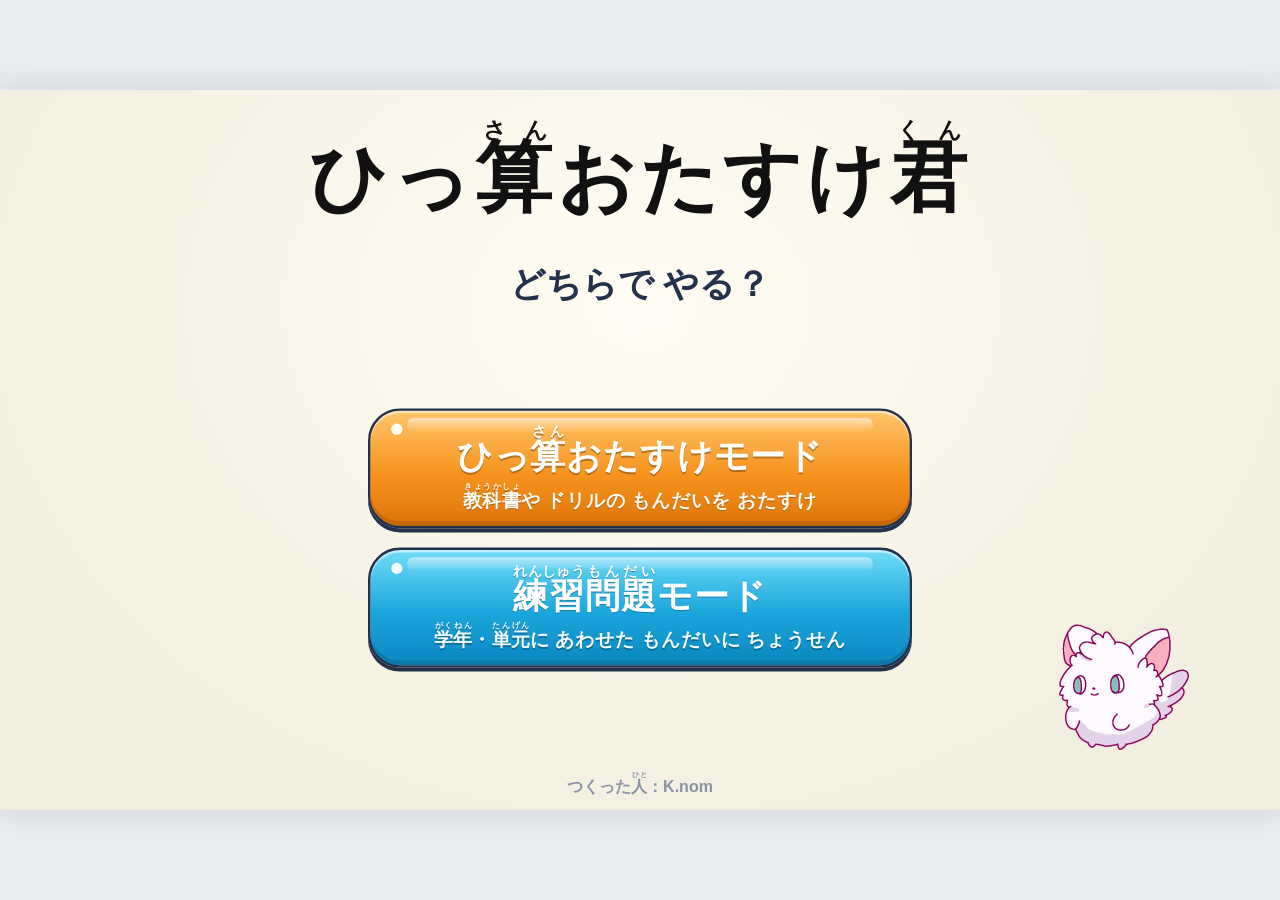
<file: index.html>
<!doctype html>
<html lang="ja">
<head>
<meta charset="utf-8">
<meta name="viewport" content="width=device-width,initial-scale=1">
<title>ひっ算おたすけ君</title>
<style>
:root{
  --f:"UD デジタル 教科書体 NK-R","UD デジタル 教科書体 N-R","UD Digi Kyokasho NK-R","UD Digi Kyokasho N-R","BIZ UDPGothic","Meiryo",sans-serif;
  --fb:"UD デジタル 教科書体 NK-B","UD デジタル 教科書体 N-B","UD Digi Kyokasho NK-B","UD Digi Kyokasho N-B","BIZ UDPGothic","Meiryo",sans-serif;
  --ink:#1c2233; --kid:#183a8c; --carry:#e8590c; --borrow:#1971c2;
  --grid:#3aa0d0; --gridL:#8ccbe8; --navy:#24314d; --cell:56px;
}
*{box-sizing:border-box;margin:0;padding:0}
html,body{width:100%;height:100%;overflow:hidden;background:#e9edf2;touch-action:manipulation;overscroll-behavior:none}
body{font-family:var(--f);color:var(--ink);user-select:none;-webkit-user-select:none}
button{font-family:var(--fb);cursor:pointer}
ruby rt{font-size:.36em;letter-spacing:0;font-weight:700}
#stage{position:absolute;left:50%;top:50%;width:1600px;height:900px;transform-origin:center;overflow:hidden;
  background:#fdfcf8;box-shadow:0 0 40px rgba(0,0,0,.12)}

/* ---- ヘッダー ---- */
#top{position:absolute;left:0;right:0;top:0;height:100px}
.ttl{position:absolute;left:44px;top:10px;font:700 60px/1.3 var(--fb);letter-spacing:2px;color:#111}
.ttl rt{font-size:.3em}
.hbtns{position:absolute;right:20px;top:22px;display:flex;gap:14px}
.hbtns .gb{width:190px}

/* ---- つやつやボタン（まなびバトル風） ---- */
.gb{position:relative;height:64px;border-radius:32px;border:3px solid var(--navy);color:#fff;font-size:28px;font-weight:700;
  display:flex;align-items:center;justify-content:center;gap:8px;letter-spacing:1px;
  text-shadow:0 2px 0 rgba(0,0,0,.28);box-shadow:0 5px 0 var(--navy),inset 0 3px 0 rgba(255,255,255,.55),inset 0 -6px 0 rgba(0,0,0,.12);
  transition:transform .07s,box-shadow .07s,filter .1s}
.gb::before{content:"";position:absolute;left:16px;top:9px;width:10px;height:10px;border-radius:50%;background:#fff;opacity:.95}
.gb::after{content:"";position:absolute;left:30px;right:30px;top:6px;height:12px;border-radius:8px;background:linear-gradient(rgba(255,255,255,.55),rgba(255,255,255,0))}
.gb:hover:not(:disabled){filter:brightness(1.08)}
.gb:active:not(:disabled){transform:translateY(4px);box-shadow:0 1px 0 var(--navy),inset 0 3px 0 rgba(255,255,255,.5)}
.gb:disabled{filter:grayscale(.85) brightness(1.05);opacity:.45;cursor:default}
.gb svg{width:30px;height:30px;fill:none;stroke:#fff;stroke-width:4;stroke-linecap:round;stroke-linejoin:round;filter:drop-shadow(0 2px 0 rgba(0,0,0,.25));flex:none}
.gb svg.gear circle{stroke-width:4}
.gb svg.gear path{stroke-width:4.5;stroke-linecap:butt}
.nb{white-space:nowrap}
.g-cyan{background:linear-gradient(180deg,#6fdcf7,#1aa6dc 55%,#0b86c0)}
.g-green{background:linear-gradient(180deg,#8be38a,#2fb85a 55%,#1d9446)}
.g-orange{background:linear-gradient(180deg,#ffc56b,#f7931e 55%,#dd7406)}
.g-navy{background:linear-gradient(180deg,#8a7cf0,#5b48d6 55%,#4331b5)}
.g-pink{background:linear-gradient(180deg,#ff9fc8,#ec5c9b 55%,#cf3f7f)}
.g-gray{background:linear-gradient(180deg,#b9c3d1,#7f8ba0 55%,#66728a)}
.g-pearl{background:linear-gradient(180deg,#ffffff,#eef2f8 60%,#d9e1ec);color:var(--navy);text-shadow:none}
.g-pearl::after{display:none}
.gb.sm{height:52px;font-size:24px;border-radius:26px;box-shadow:0 4px 0 var(--navy),inset 0 3px 0 rgba(255,255,255,.55)}
.gb.sm::before{left:13px;top:7px;width:8px;height:8px}

/* ---- ノート ---- */
#note{position:absolute;left:52px;top:116px;width:1008px;height:728px}
#note>*{position:absolute;left:0;top:0;width:1008px;height:728px}
#grid{overflow:visible}
#hlL,#markL,#boxL,#flyL{pointer-events:none}
#boxL{pointer-events:auto;width:0;height:0}
#shiki{width:56px!important;height:56px!important;display:flex;align-items:center;justify-content:center;font:700 34px var(--fb);padding-top:8px}
#shiki rt{font-size:.38em}
#lineL,#fxL{overflow:visible;pointer-events:none}

.mk{position:absolute;width:56px;height:56px;display:flex;align-items:center;justify-content:center;font-size:44px;line-height:1;color:var(--ink)}
.mk.f{font-size:38px}
.mk.u{color:var(--kid)}
.mk.o{font-size:42px}
.mk.s{width:28px;height:28px;font-size:23px;font-weight:700;letter-spacing:-1px}
.mk.cy{color:var(--carry)}
.mk.s.bw{color:var(--borrow)}
.mk.s.sm{font-size:19px;width:26px}
.mk.x::after{content:"";position:absolute;left:14px;right:14px;top:50%;height:3px;border-radius:2px;background:var(--borrow);transform:rotate(-58deg)}
.mk.g{opacity:0}
.mk.g.nw{animation:gone 2s ease forwards}
.mk.nw{animation:pop .5s cubic-bezier(.2,1.7,.45,1) both}
.mk.s.nw{animation:popS .6s cubic-bezier(.2,1.7,.45,1) both}
.mk.late{animation-delay:.55s}
.mk.x.nw::after{animation:slash .4s ease-out both}
@keyframes pop{0%{transform:scale(.2);opacity:0}100%{transform:scale(1);opacity:1}}
@keyframes popS{0%{transform:scale(.2);opacity:0;text-shadow:0 0 0 #fff}50%{transform:scale(1.7);opacity:1}100%{transform:scale(1)}}
@keyframes slash{0%{transform:rotate(-58deg) scaleX(0)}100%{transform:rotate(-58deg) scaleX(1)}}
@keyframes gone{0%{opacity:0;transform:scale(.3)}15%{opacity:1;transform:scale(1)}60%{opacity:1}100%{opacity:0;transform:translateY(-10px)}}

.hl{position:absolute;background:rgba(255,226,0,.55);border-radius:12px 6px 14px 8px;mix-blend-mode:multiply;animation:swipe .4s ease-out both}
.hl.s{background:rgba(255,200,0,.45)}
@keyframes swipe{0%{clip-path:inset(0 0 100% 0)}100%{clip-path:inset(0 0 0 0)}}

.box{position:absolute;border:4px solid #ff3b3b;border-radius:6px;background:rgba(255,255,255,.35);cursor:pointer;
  animation:glow 1.3s ease-in-out infinite}
.box.shake{animation:shake .45s, glow 1.3s ease-in-out .45s infinite}
@keyframes glow{0%,100%{box-shadow:0 0 0 2px rgba(255,59,59,.15),0 0 10px 2px rgba(255,59,59,.35)}50%{box-shadow:0 0 0 2px rgba(255,59,59,.35),0 0 22px 6px rgba(255,59,59,.55)}}
@keyframes shake{0%,100%{transform:translateX(0)}20%{transform:translateX(-9px)}40%{transform:translateX(9px)}60%{transform:translateX(-6px)}80%{transform:translateX(6px)}}
.bd{position:absolute;top:0;width:48px;height:48px;display:flex;align-items:center;justify-content:center;font-size:44px;color:var(--kid)}
.bd.f{font-size:38px;color:var(--ink)}
.caret{position:absolute;top:38px;width:24px;height:4px;background:#ff3b3b;border-radius:2px;animation:blink 1s steps(1) infinite}
@keyframes blink{50%{opacity:0}}
.fly{position:absolute;width:56px;height:56px;display:flex;align-items:center;justify-content:center;font:700 40px var(--f);color:var(--carry);
  transition:transform .55s cubic-bezier(.5,-0.2,.4,1.2),font-size .55s;z-index:5}
.fly.dn{color:var(--kid);font-size:44px}

/* ---- ふきだし ---- */
#bubble{position:absolute;left:1084px;top:104px;width:496px;height:300px;background:#ebe7d8;border-radius:64px}
#bubble::after{content:"";position:absolute;left:84px;bottom:-60px;width:64px;height:66px;background:#ebe7d8;clip-path:polygon(0 0,100% 0,8% 100%)}
#say{position:absolute;left:40px;right:34px;top:30px;bottom:30px;font:700 40px/1.6 var(--fb);color:#222;display:flex;flex-direction:column;justify-content:center;overflow:hidden;word-break:auto-phrase;line-break:strict}
#say.btns{bottom:94px}
#say .ng{color:#e03131}
#say .sub{font-size:.8em;color:#444}
#say .ok{color:#1d8f43}
#say .num{color:#d6336c}
#sayBtns{position:absolute;right:30px;bottom:26px;display:flex;gap:12px}
#sayBtns .gb{width:236px;white-space:nowrap;font-size:23px;letter-spacing:0}

/* ---- キャラ ---- */
#charaW{position:absolute;left:1086px;top:476px;width:220px;height:220px;animation:bob 2.6s ease-in-out infinite}
#chara{width:100%;height:100%;transform:scaleX(-1);display:block}
#charaW.hop{animation:hop .55s ease}
#charaW.shake{animation:nope .5s ease}
#charaW.jump{animation:jump 1.1s ease}
@keyframes bob{0%,100%{transform:translateY(0)}50%{transform:translateY(-8px)}}
@keyframes hop{0%,100%{transform:translateY(0)}40%{transform:translateY(-34px)}}
@keyframes nope{0%,100%{transform:rotate(0)}25%{transform:rotate(-8deg)}75%{transform:rotate(8deg)}}
@keyframes jump{0%,100%{transform:translateY(0) rotate(0)}25%{transform:translateY(-70px) rotate(-10deg)}50%{transform:translateY(0)}70%{transform:translateY(-36px) rotate(8deg)}}

/* ---- テンキー ---- */
#pad{position:absolute;left:1300px;top:438px;width:280px;height:352px;display:grid;grid-template-columns:repeat(4,64px);grid-auto-rows:64px;gap:8px}
#pad .gb{width:auto;height:64px;font-size:34px;border-radius:16px;letter-spacing:0}
#pad .gb::before{left:9px;top:7px;width:7px;height:7px}
#pad .gb::after{left:14px;right:14px;top:5px;height:9px}
#pad .w2{grid-column:span 2}
#pad .w4{grid-column:span 4;font-size:30px}
#pad .gb.op{font-size:38px}
#pad[hidden]{display:none}

#endCard{position:absolute;left:1300px;top:438px;width:280px;height:352px;background:#fff;border:4px solid var(--navy);border-radius:26px;
  box-shadow:0 6px 0 var(--navy);display:flex;flex-direction:column;align-items:stretch;justify-content:center;gap:22px;padding:22px 20px;animation:pop .5s cubic-bezier(.2,1.5,.45,1)}
#endCard[hidden]{display:none}
#endCard .etxt{font:700 30px/1.45 var(--fb);text-align:center}
#endCard .gb{font-size:26px}

/* ---- アシスト ---- */
#assist{position:absolute;left:52px;width:1008px;height:316px;background:#fffef9;border:4px solid var(--navy);border-radius:26px;
  box-shadow:0 8px 0 rgba(36,49,77,.9),0 18px 40px rgba(0,0,0,.25);z-index:20;animation:up .35s cubic-bezier(.2,1.3,.45,1)}
#assist[hidden]{display:none}
@keyframes up{0%{transform:translateY(40px);opacity:0}100%{transform:none;opacity:1}}
.ahead{position:absolute;left:0;right:0;top:0;height:70px;display:flex;align-items:center;gap:12px;padding:0 18px 0 26px;border-bottom:3px dashed #d6dbe4}
#aTitle{flex:1;font:700 30px var(--fb);color:var(--navy)}
#aTitle rt{font-size:.38em}
.ahead .gb{width:170px}
#aBody{position:absolute;left:0;right:0;top:72px;bottom:0}
#aBody svg{width:100%;height:100%}
.asv text{font-family:var(--fb);font-weight:700}
.st{opacity:0;animation:fin .5s ease-out forwards}
.dr{stroke-dasharray:300;stroke-dashoffset:300;animation:draw .6s ease-out forwards}
@keyframes fin{0%{opacity:0;transform:translateY(8px)}100%{opacity:1;transform:none}}
@keyframes draw{100%{stroke-dashoffset:0}}
.kuku{display:grid;grid-template-columns:repeat(3,1fr);gap:10px 18px;padding:16px 30px 0}
.kuku div{font:700 34px/58px var(--fb);text-align:center;border-radius:14px;background:#f1f4f9}
.kuku div.on{background:#ffe066;box-shadow:inset 0 0 0 3px #f59f00}
.knote{position:absolute;left:30px;right:30px;bottom:12px;font:700 24px var(--fb);color:#c2255c;text-align:center}
.kuku.n{padding-top:8px}
.kuku.n div{line-height:50px}

/* ---- モーダル ---- */
#modal{position:absolute;inset:0;background:rgba(20,30,50,.45);z-index:50;display:flex;align-items:center;justify-content:center}
#modal[hidden]{display:none}
.card{width:860px;background:#fff;border:4px solid var(--navy);border-radius:30px;box-shadow:0 8px 0 var(--navy);padding:34px 44px 38px;animation:pop .35s cubic-bezier(.2,1.4,.45,1)}
.card h2{font:700 40px var(--fb);text-align:center;margin-bottom:22px}
.card p{font:700 30px/1.6 var(--fb);text-align:center;margin-bottom:28px}
.card .row{display:flex;gap:20px;justify-content:center}
.card .row .gb{width:260px}
.opt{display:flex;align-items:center;gap:16px;margin:0 0 20px}
.opt .lbl{width:300px;font:700 28px var(--fb)}
.opt .seg{display:flex;gap:12px;flex:1}
.opt .seg .gb{flex:1;width:0;font-size:24px;height:60px}
.opt .seg .gb:not(.on){background:linear-gradient(180deg,#fff,#edf1f7 60%,#d9e1ec);color:var(--navy);text-shadow:none}
.opt .seg .gb:not(.on)::after{display:none}
.prev{display:inline-block;width:56px;height:56px;vertical-align:middle}
.credit{margin-top:6px;font:700 20px var(--fb);color:#6b7489;text-align:center}

/* ---- はなまる・紙ふぶき ---- */
.hana{fill:none;stroke:#e03131;stroke-width:5;stroke-linecap:round;stroke-linejoin:round}
#confL{position:absolute;inset:0;pointer-events:none;z-index:40;overflow:hidden}
.cf{position:absolute;top:-30px;width:16px;height:22px;border-radius:3px;animation:fall 2.2s ease-in forwards}
@keyframes fall{0%{transform:translateY(0) rotate(0)}100%{transform:translateY(1000px) rotate(720deg)}}
.ver{position:absolute;left:54px;bottom:6px;font:700 16px var(--fb);color:#9aa3b5}

/* ---- 小数点あり版 ---- */
.ttl:has(.badge){font-size:52px;top:14px}
.ttl .badge{display:inline-block;vertical-align:middle;margin-left:12px;padding:6px 16px 7px;border-radius:22px;background:linear-gradient(180deg,#ff9fc8,#ec5c9b);
  border:3px solid var(--navy);color:#fff;font-size:26px;letter-spacing:1px;text-shadow:0 2px 0 rgba(0,0,0,.25);box-shadow:0 3px 0 var(--navy);position:relative;top:-6px}
.bpt{position:absolute;top:39px;width:11px;height:11px;border-radius:50%;background:var(--kid)}
.mk.aux{color:#4dabf7}
.mk.zx::after{background:#e03131;transform:rotate(-58deg)}
.pp{transform-box:fill-box;transform-origin:center;animation:pop .5s cubic-bezier(.2,1.7,.45,1) both}
.cand{position:absolute;width:42px;height:42px;border-radius:50%;border:3px dashed #ff3b3b;background:rgba(255,255,255,.75);cursor:pointer;
  display:flex;align-items:center;justify-content:center;animation:glow 1.3s ease-in-out infinite;z-index:3}
.cand i{width:11px;height:11px;border-radius:50%;background:#ff8787}
.cand:hover{background:#fff0f0}.cand:hover i{background:#e03131}
.zc{position:absolute;width:50px;height:50px;border-radius:8px;border:3px dashed #ff3b3b;cursor:pointer;animation:glow 1.3s ease-in-out infinite}
.zc:hover{background:rgba(255,59,59,.12)}
.cand.shake,.zc.shake{animation:shake .45s}
#sayBtns .gb.ch{width:150px}
.dm{display:flex;flex-direction:column;gap:16px;align-items:center}
.dm .gb{display:block;width:560px;height:auto;min-height:84px;padding:12px 20px;font-size:30px;line-height:1.5;border-radius:28px;text-align:center}
.dm .gb small{display:block;font-size:20px;opacity:.95;line-height:1.3}
.dm .gb rt{font-size:.4em}
#pad .gb.pt{font-size:40px}

/* ---- タイトル（逆転裁判のように ボタンで ページを かえる） ---- */
#home{position:absolute;inset:0;z-index:30;background:radial-gradient(ellipse at 50% 30%,#fffdf3,#f3efe0 75%)}
#home[hidden]{display:none}
.hTtl{position:absolute;left:0;right:0;top:36px;text-align:center;font:700 96px/1.3 var(--fb);letter-spacing:6px;color:#111;white-space:nowrap}
.hTtl rt{font-size:.3em;letter-spacing:2px}
.hBadge{display:inline-block;vertical-align:middle;margin-left:22px;padding:8px 22px 10px;border-radius:28px;background:linear-gradient(180deg,#ff9fc8,#ec5c9b);
  border:3px solid var(--navy);color:#fff;font-size:36px;letter-spacing:1px;text-shadow:0 2px 0 rgba(0,0,0,.25);box-shadow:0 4px 0 var(--navy);position:relative;top:-12px}
.hBadge rt{font-size:.38em}
.hQ{position:absolute;left:0;right:0;top:212px;text-align:center;font:700 44px/1.4 var(--fb);color:var(--navy)}
.hQ rt{font-size:.4em}
.hBtns{position:absolute;left:330px;top:300px;width:940px;height:520px;display:grid;gap:24px;align-content:center}
.hBtns.c1{grid-template-columns:680px;justify-content:center}
.hBtns.c2{grid-template-columns:repeat(2,440px);justify-content:center}
.hBtns.c3{grid-template-columns:repeat(3,280px);justify-content:center}
.hBtns .gb{width:auto;height:150px;border-radius:40px;flex-direction:column;gap:6px;font-size:44px;line-height:1.25;letter-spacing:1px}
.hBtns.c1.n3 .gb{height:136px}
.hBtns.c2 .gb{height:136px;border-radius:34px}
.hBtns.c2.u4 .gb{height:180px}
.hBtns.c2 .mt{font-size:31px;letter-spacing:0}
.hBtns.c3 .gb{height:200px}
.hBtns .gb .mt{display:block;white-space:nowrap}
.hBtns .gb small{display:block;font-size:24px;letter-spacing:0;opacity:.96;white-space:nowrap}
.hBtns.c2 .gb small{font-size:22px}
.hBtns .gb rt{font-size:.4em}
.hBtns .gb::before{left:26px;top:16px;width:14px;height:14px}
.hBtns .gb::after{left:46px;right:46px;top:9px;height:18px}
#hBack{position:absolute;left:52px;bottom:52px;width:190px}
#hBack[hidden]{display:none}
.hChara{position:absolute;right:70px;bottom:70px;width:250px;height:250px;transform:scaleX(-1);animation:bobH 2.6s ease-in-out infinite}
@keyframes bobH{0%,100%{transform:scaleX(-1) translateY(0)}50%{transform:scaleX(-1) translateY(-10px)}}
.hCredit{position:absolute;left:0;right:0;bottom:16px;text-align:center;font:700 20px var(--fb);color:#8a93a6}
.hCredit rt{font-size:.45em}
.ttl .badge[hidden]{display:none}
.ttl .badge.prog{background:linear-gradient(180deg,#6fdcf7,#1aa6dc);min-width:150px;text-align:center}
.ttl:has(.prog:not([hidden])){font-size:52px;top:14px}
.nomiss{color:#e8590c}

/* ---- けっか ---- */
.rsInfo{display:flex;justify-content:center;gap:12px;flex-wrap:wrap;margin:0 0 14px}
.rsInfo span{font:700 24px/1.4 var(--fb);padding:4px 16px;border-radius:18px;background:#eef2f8;color:var(--navy);white-space:nowrap}
.rsInfo rt{font-size:.4em}
.rsLbl{text-align:center;font:700 28px var(--fb);color:var(--ink)}
.score{font:700 110px/1 var(--fb);text-align:center;color:#e03131;margin:6px 0 10px}
.score small{font-size:40px;color:var(--ink);margin-left:6px}
.rsRow{display:flex;justify-content:center;gap:10px;margin:0 0 18px}
.rsRow span{width:56px;height:56px;border-radius:50%;display:flex;align-items:center;justify-content:center;font:700 32px var(--fb);border:3px solid}
.rsRow .o{color:#e03131;border-color:#e03131;background:#fff5f5}
.rsRow .x{color:#868e96;border-color:#ced4da;background:#f8f9fa}
.card p.rsMsg{font-size:28px;margin-bottom:22px}
.card .row.r3 .gb{width:240px;font-size:25px;white-space:nowrap;letter-spacing:0}
.card p rt,.card h2 rt,.card .gb rt{font-size:.4em}
</style>
</head>
<body>
<div id="stage">
  <header id="top">
    <h1 class="ttl">ひっ<ruby>算<rt>さん</rt></ruby>おたすけ<ruby>君<rt>くん</rt></ruby><span class="badge prog" id="prog" hidden></span></h1>
    <div class="hbtns">
      <button class="gb g-cyan" id="bBack"><svg viewBox="0 0 32 32"><path d="M19 7 10 16l9 9" /></svg>もどす</button>
      <button class="gb g-green" id="bFwd">すすむ<svg viewBox="0 0 32 32"><path d="M13 7l9 9-9 9" /></svg></button>
      <button class="gb g-orange" id="bReset"><svg viewBox="0 0 32 32"><path d="M8 17a8 8 0 1 0 2.6-6" /><path d="M9 5v6h6" /></svg>リセット</button>
      <button class="gb g-navy" id="bSet"><svg viewBox="0 0 32 32" class="gear"><circle cx="16" cy="16" r="7.5" /><path d="M16 2.5v5M16 24.5v5M2.5 16h5M24.5 16h5M6.5 6.5l3.5 3.5M22 22l3.5 3.5M6.5 25.5 10 22M22 10l3.5-3.5" /></svg>せってい</button>
    </div>
  </header>

  <div id="note">
    <svg id="grid"></svg>
    <div id="shiki"><ruby>式<rt>しき</rt></ruby></div>
    <div id="hlL"></div>
    <svg id="lineL"></svg>
    <div id="markL"></div>
    <div id="boxL"></div>
    <div id="flyL"></div>
    <svg id="fxL"></svg>
  </div>

  <div id="bubble"><div id="say"></div><div id="sayBtns"></div></div>
  <div id="charaW"><img id="chara" src="[data-uri]" alt=""></div>
  <div id="pad"></div>
  <div id="endCard" hidden>
    <div class="etxt" id="eTxt">つぎの <ruby>式<rt>しき</rt></ruby>を<br><ruby>入<rt>い</rt></ruby>れる？</div>
    <button class="gb g-green" id="bNew">あたらしい<ruby>式<rt>しき</rt></ruby></button>
    <button class="gb g-gray" id="bStay">このまま みる</button>
  </div>

  <div id="assist" hidden>
    <div class="ahead">
      <div id="aTitle"></div>
      <button class="gb g-cyan sm" id="aAgain">もういちど</button>
      <button class="gb g-gray sm" id="aClose">とじる</button>
    </div>
    <div id="aBody"></div>
  </div>

  <div id="home" hidden>
    <div class="hTtl" id="hTtl"></div>
    <div class="hQ" id="hQ"></div>
    <div class="hBtns" id="hBtns"></div>
    <button class="gb g-gray" id="hBack"><svg viewBox="0 0 32 32"><path d="M19 7 10 16l9 9" /></svg>もどる</button>
    <img class="hChara" src="[data-uri]" alt="">
    <div class="hCredit">つくった<ruby>人<rt>ひと</rt></ruby>：K.nom</div>
  </div>

  <div id="modal" hidden><div class="card" id="mCard"></div></div>
  <div id="confL"></div>
</div>
<script>
// ===== ひっ算おたすけ君：筆算の手順づくり（画面にはさわらない） =====
// ノートは 18列 × 13行。0行目＝式。1マスに1文字。
// 印（マーク）: {id, r, c, t, k}  k: 'f'式の文字 / 'd'数字 / 'o'きごう / 's'小さい数字 / 'L'線 / 'br'わり算のカッコ
//   p: 小さい数字の場所（'b'マスの下より / 'tl'左上 / 'tr'右上）, cl: 色（'cy'くりあがり / 'bw'くりさがり）
//   x: ななめ線で消す, g: 書いたあと消える（いちばん左の0など）, u: 子どもが書いた数字, ans: こたえ
(function (G) {
  'use strict';
  const COLS = 18, ROWS = 13;
  const PL = [['一', 'いち'], ['十', 'じゅう'], ['百', 'ひゃく'], ['千', 'せん'], ['一万', 'いちまん'], ['十万', 'じゅうまん'], ['百万', 'ひゃくまん'], ['千万', 'せんまん']];
  const PLF = k => `{${PL[k][0]}|${PL[k][1]}}の{位|くらい}`;
  const pl = PLF;
  const OPS = { '+': '＋', '-': '−', '*': '×', '/': '÷' };
  // [さいしょの数のけた, あとの数のけた]
  const LIM = { '+': [4, 4], '-': [4, 4], '*': [4, 3], '/': [4, 2] };

  const M = (id, r, c, t, k, o) => Object.assign({ id, r, c, t: String(t), k }, o || {});
  const LN = (id, r, c1, c2, o) => Object.assign({ id, r, c1, c2, k: 'L' }, o || {}); // r行の下の線
  // ' ' は 「数字なし」（小数で けたが たりないところ）
  const dig = (S, k) => { const ch = S[S.length - 1 - k]; return ch === undefined || ch === ' ' ? null : +ch; };
  function putNum(arr, pre, S, r, R, o) {
    for (let k = 0; k < S.length; k++) { const ch = S[S.length - 1 - k]; if (ch !== ' ') arr.push(M(pre + k, r, R - k, ch, 'd', o)); }
  }

  // ---- 式を読む ----
  function parse(str) {
    const m = /^(\d*)([+\-*/]?)(\d*)$/.exec(str || '');
    if (!m || !m[1]) return { ok: false, msg: 'さいしょに {数|かず}を {入|い}れてね' };
    if (!m[2]) return { ok: false, msg: '＋ − × ÷ の どれかを {入|い}れてね' };
    if (!m[3]) return { ok: false, msg: 'きごうの あとにも {数|かず}を {入|い}れてね' };
    const a = +m[1], b = +m[3], op = m[2];
    if (op === '-' && a < b) return { ok: false, msg: 'ひかれる{数|かず}が {小|ちい}さいよ。{大|おお}きい{数|かず}から ひいてね' };
    if (op === '*' && (a === 0 || b === 0)) return { ok: false, msg: '0では ない{数|かず}で やってみよう' };
    if (op === '/' && b === 0) return { ok: false, msg: '0で わることは できないよ' };
    if (op === '/' && a < b) return { ok: false, msg: 'わられる{数|かず}を、わる{数|かず}より {大|おお}きくしてね' };
    return { ok: true, a, b, op };
  }

  // ---- たし算 ----
  function genAdd(a, b, S) {
    const A = '' + a, B = '' + b, L = Math.max(A.length, B.length), R = L + 2, opc = R - L, AR = 5, pl = S.pn || PLF;
    const base = [], out = [];
    putNum(base, 'a', A, 3, R); putNum(base, 'b', B, 4, R);
    base.push(M('op', 4, opc, '＋', 'o')); base.push(LN('ln', 4, opc, R));
    const cpos = k => (S.carry === 'down' ? { r: AR, c: R - k, p: 'tl' } : { r: 2, c: R - k, p: 'b' });
    const steps = []; let cin = 0;
    for (let k = 0; k < L; k++) {
      const col = R - k, da = dig(A, k), db = dig(B, k), c0 = cin, v = (da || 0) + (db || 0) + c0, last = k === L - 1;
      const hl = [];
      if (da != null) hl.push([3, col]);
      if (db != null) hl.push([4, col]);
      if (c0) { const p = cpos(k); hl.push([p.r, p.c]); }
      const nums = [da, db].filter(x => x != null);
      let say = k === 0 ? `${pl(0)}から たしていこう。` : `つぎは ${pl(k)}。`;
      if (c0) say += `${nums.join('と')}と、くりあがりの ${c0}を たそう`;
      else if (nums.length === 2) say += `${da}＋${db}を しよう`;
      else say += `${nums[0]}を そのまま {下|した}に おろそう`;
      const add = [];
      const st = { type: 'in', say, hl, box: { r: AR, c: col, w: 1 }, exp: v, max: 2, add };
      if (v >= 10 && !last) {
        add.push(M('ans' + k, AR, col, v % 10, 'd', { u: 1, ans: 1 }));
        const p = cpos(k + 1);
        add.push(M('c' + (k + 1), p.r, p.c, 1, 's', { p: p.p, cl: 'cy' }));
        st.fly = { to: [p.r, p.c], t: '1' };
        st.ok = `${v}だね！ ${v % 10}を かいて、1を ${pl(k + 1)}に くりあげるよ`;
        cin = 1; out[k] = v % 10;
      } else if (v >= 10) {
        add.push(M('ans' + k, AR, col, v % 10, 'd', { u: 1, ans: 1 }));
        add.push(M('ans' + (k + 1), AR, col - 1, 1, 'd', { u: 1, ans: 1 }));
        st.ok = `${v}！ さいごの {位|くらい}だから、そのまま かくよ`;
        cin = 0; out[k] = v % 10; out[k + 1] = 1;
      } else {
        add.push(M('ans' + k, AR, col, v, 'd', { u: 1, ans: 1 }));
        cin = 0; out[k] = v;
      }
      if (da != null && db != null && v >= 10) { st.assist = { type: 'add', x: da, y: db, c: c0 }; st.ask = true; }
      steps.push(st);
    }
    return { base, steps, ans: out.slice().reverse().join(''), R, AR };
  }

  // ---- ひき算 ----
  function genSub(a, b, S) {
    const A = '' + a, B = '' + b, L = A.length, R = L + 2, opc = R - L, AR = 5, pl = S.pn || PLF;
    const RL = Math.max(('' + (Number(A) - Number(B.replace(/ /g, '0')))).length, S.minLen || 0);
    const base = [];
    putNum(base, 'a', A, 3, R); putNum(base, 'b', B, 4, R);
    base.push(M('op', 4, opc, '−', 'o')); base.push(LN('ln', 4, opc, R));
    const bpos = k => (S.borrow === 'side' ? { r: 3, c: R - k, p: 'tr' } : { r: 2, c: R - k, p: 'b' });
    const cur = []; for (let k = 0; k < L; k++) cur.push(dig(A, k));
    const lent = new Set();
    const steps = [];
    for (let k = 0; k < L; k++) {
      const col = R - k, db = dig(B, k), y = db || 0, orig = cur[k];
      const pre = [], preDel = [], hl = [[3, col]];
      if (db != null) hl.push([4, col]);
      let say = k === 0 ? `${pl(0)}から ひいていこう。` : `つぎは ${pl(k)}。`;
      let borrowed = false;
      if (cur[k] < y) {
        borrowed = true;
        if (k === 0) say = '';
        let j = k + 1; while (cur[j] === 0) j++;
        for (let m = j; m > k; m--) {
          cur[m] = m === j ? cur[m] - 1 : 9;
          lent.add(m);
          pre.push(M('a' + m, 3, R - m, A[L - 1 - m], 'd', { x: 1, cl: 'bw' }));
          const p = bpos(m);
          if (m === L - 1 && cur[m] === 0) preDel.push('bw' + m);
          else pre.push(M('bw' + m, p.r, p.c, cur[m], 's', { p: p.p, cl: 'bw' }));
          hl.push([p.r, p.c]);
        }
        cur[k] += 10;
        pre.push(M('a' + k, 3, col, A[L - 1 - k], 'd', { x: 1, cl: 'bw' }));
        const p = bpos(k);
        pre.push(M('bw' + k, p.r, p.c, cur[k], 's', { p: p.p, cl: 'bw' }));
        hl.push([p.r, p.c]);
        if (j === k + 1) say += `${orig}−${y}は できないね。${pl(k + 1)}から 1 かりて、${cur[k]}−${y}を しよう`;
        else say += `${orig}−${y}は できないね。${pl(k + 1)}が 0だから、${pl(j)}から かりてくるよ。${cur[k]}−${y}を しよう`;
      } else if (lent.has(k)) {
        const p = bpos(k); hl.push([p.r, p.c]);
      }
      const v = cur[k] - y, leading = k >= RL;
      const kashita = !borrowed && lent.has(k) ? `1 かしたから ${cur[k]}に なっているよ。` : '';
      const st = { type: 'in', hl, pre, preDel, box: { r: AR, c: col, w: 1 }, exp: v, max: 2, add: [] };
      if (borrowed) {
        if (db != null) { st.assist = { type: 'sub', t: cur[k], y }; st.ask = true; }
      } else if (db != null) {
        say += kashita + `${cur[k]}−${y}を しよう`;
      } else if (leading) {
        st.type = 'info';
        say += kashita + `0に なったから、なにも かかないよ`;
      } else {
        say += kashita + `ひく{数|かず}が ないから、${cur[k]}を そのまま おろそう`;
      }
      st.say = say;
      if (st.type === 'in') {
        if (leading) {
          st.add.push(M('ans' + k, AR, col, v, 'd', { u: 1, g: 1 }));
          st.ok = `0だね。でも いちばん {左|ひだり}の 0は かかないよ`;
        } else st.add.push(M('ans' + k, AR, col, v, 'd', { u: 1, ans: 1 }));
      } else { delete st.box; }
      steps.push(st);
    }
    const dv = '' + (Number(A) - Number(B.replace(/ /g, '0')));
    return { base, steps, ans: dv.padStart(RL, '0'), R, AR };
  }

  // ---- かけ算 ----
  function genMul(a, b, S) {
    const A = '' + a, B = '' + b, la = A.length, lb = B.length, R = S.R || la + lb + 1, opc = S.opc || R - Math.max(la, lb);
    const pl = S.pnB || PLF, plP = S.pnP || PLF;
    const PR = '' + a * b, P = PR.length;
    const base = [];
    putNum(base, 'a', A, 3, R); putNum(base, 'b', B, 4, R);
    base.push(M('op', 4, opc, '×', 'o')); base.push(LN('ln', 4, opc, R));
    const J = []; for (let j = 0; j < lb; j++) if (dig(B, j) !== 0) J.push(j);
    const n = J.length, multi = n > 1, sumRow = 5 + n;
    if (multi) base.push(LN('ln2', 4 + n, Math.min(opc, R - P + 1), R));
    const steps = [];
    if (!multi && J[0] > 0) {
      for (let t = 0; t < J[0]; t++) {
        steps.push({
          type: 'in', say: `かける{数|かず}の ${pl(t)}が 0だから、こたえの ${plP(t)}に 0を かこう`,
          hl: [[4, R - t]], box: { r: 5, c: R - t, w: 1 }, exp: 0, max: 2,
          add: [M('z' + t, 5, R - t, 0, 'd', { u: 1, ans: 1 })],
        });
      }
    }
    let prevC = [];
    const colDigits = {};
    J.forEach((j, ri) => {
      const bj = dig(B, j), r = 5 + ri;
      const cpos = i => (S.carry === 'down' ? { r, c: R - i - j, p: 'tl' } : { r: 2, c: R - i, p: 'b' });
      let cin = 0; const cIds = [];
      for (let i = 0; i < la; i++) {
        const col = R - i - j, ai = dig(A, i), c0 = cin, v = ai * bj + c0, last = i === la - 1;
        let say = '';
        if (i === 0) {
          if (ri === 0) say = `かける{数|かず}の ${pl(j)}の ${bj}を かけていこう。`;
          else say = `つぎは かける{数|かず}の ${pl(j)}の ${bj}を かけるよ。こたえは ${pl(j)}から かこう。`;
        }
        say += `${ai}×${bj}` + (c0 ? `に、くりあがりの ${c0}を たそう` : `を しよう`);
        const hl = [[3, R - i], [4, R - j]];
        if (c0) { const p = cpos(i); hl.push([p.r, p.c]); }
        const add = [], o = { u: 1 }; if (!multi) o.ans = 1;
        const st = { type: 'in', say, hl, box: { r, c: col, w: 1 }, exp: v, max: 2, add,
          assist: { type: 'kuku', n: bj, k: ai, c: c0 } };
        if (i === 0 && prevC.length) st.preDel = prevC.slice();
        if (v >= 10 && !last) {
          add.push(M(`p${ri}_${i}`, r, col, v % 10, 'd', o));
          const p = cpos(i + 1), cv = Math.floor(v / 10), id = `m${ri}c${i + 1}`;
          add.push(M(id, p.r, p.c, cv, 's', { p: p.p, cl: 'cy' })); cIds.push(id);
          st.fly = { to: [p.r, p.c], t: '' + cv };
          st.ok = `${v}だね！ ${v % 10}を かいて、${cv}を くりあげるよ`;
          cin = cv;
        } else if (v >= 10) {
          add.push(M(`p${ri}_${i}`, r, col, v % 10, 'd', o));
          add.push(M(`p${ri}_${i}b`, r, col - 1, Math.floor(v / 10), 'd', o));
          st.ok = `${v}！ さいごだから、そのまま かくよ`;
          cin = 0;
        } else { add.push(M(`p${ri}_${i}`, r, col, v, 'd', o)); cin = 0; }
        steps.push(st);
      }
      prevC = cIds;
      const pp = '' + a * bj;
      for (let t = 0; t < pp.length; t++) (colDigits[R - j - t] = colDigits[R - j - t] || []).push([r, +pp[pp.length - 1 - t]]);
    });
    if (multi) {
      let cin = 0;
      for (let k = 0; k < P; k++) {
        const col = R - k, ds = colDigits[col] || [], c0 = cin, v = ds.reduce((s, d) => s + d[1], 0) + c0, last = k === P - 1;
        const hl = ds.map(d => [d[0], col]);
        if (c0) hl.push([sumRow, col]);
        let say = k === 0 ? `さいごに {下|した}の だんを たし{算|ざん}しよう。` : `つぎは ${plP(k)}。`;
        const cnt = ds.length + (c0 ? 1 : 0);
        if (cnt === 0) say += `なにも ないから 0を かこう`;
        else if (cnt === 1) say += `${ds.length ? ds[0][1] : c0}を そのまま おろそう`;
        else say += ds.map(d => d[1]).join('＋') + (c0 ? `、くりあがりの ${c0}も たそう` : `を しよう`);
        const add = [];
        const st = { type: 'in', say, hl, box: { r: sumRow, c: col, w: 1 }, exp: v, max: 2, add };
        if (v >= 10 && !last) {
          add.push(M('s' + k, sumRow, col, v % 10, 'd', { u: 1, ans: 1 }));
          const cv = Math.floor(v / 10);
          add.push(M('sc' + (k + 1), sumRow, col - 1, cv, 's', { p: 'tl', cl: 'cy' }));
          st.fly = { to: [sumRow, col - 1], t: '' + cv };
          st.ok = `${v}だね！ ${v % 10}を かいて、${cv}を くりあげるよ`;
          cin = cv;
        } else if (v >= 10) {
          add.push(M('s' + k, sumRow, col, v % 10, 'd', { u: 1, ans: 1 }));
          add.push(M('s' + k + 'b', sumRow, col - 1, Math.floor(v / 10), 'd', { u: 1, ans: 1 }));
          cin = 0;
        } else { add.push(M('s' + k, sumRow, col, v, 'd', { u: 1, ans: 1 })); cin = 0; }
        if (ds.length === 2 && v >= 10) { st.assist = { type: 'add', x: ds[0][1], y: ds[1][1], c: c0 }; st.ask = true; }
        steps.push(st);
      }
    }
    return { base, steps, ans: PR, R, AR: multi ? sumRow : 5 };
  }

  // ---- わり算 ----
  function genDiv(a, b, S) {
    const A = '' + a, B = '' + b, la = A.length, lb = B.length, D0 = lb + 2;
    const q = Math.floor(a / b), r = a % b;
    const base = [];
    putNum(base, 'dv', B, 3, lb + 1);
    for (let i = 0; i < la; i++) base.push(M('a' + i, 3, D0 + i, A[i], 'd'));
    base.push({ id: 'br', k: 'br', r: 3, c: D0 });
    base.push(LN('ov', 2, D0, D0 + la - 1));
    const dvCells = []; for (let c = 2; c <= lb + 1; c++) dvCells.push([3, c]);
    const steps = [];
    steps.push({ type: 'info', say: 'わり{算|ざん}は「たてる → かける → ひく → おろす」を くりかえすよ', hl: [] });
    let p = 0; while (+A.slice(0, p + 1) < b) p++;
    let cur = +A.slice(0, p + 1), curRow = 3, row = 4;
    const cells = (rr, right, len) => { const o = []; for (let t = 0; t < len; t++) o.push([rr, right - t]); return o; };
    if (p > 0) {
      steps.push({ type: 'info', say: `${A.slice(0, p)}の {中|なか}に ${b}は はいらないね。${cur}で かんがえよう`, hl: cells(3, D0 + p, p + 1) });
    }
    for (; p < la; p++) {
      const qq = Math.floor(cur / b), col = D0 + p, curLen = ('' + cur).length;
      const tq = {
        type: 'in', say: `たてる：${cur}÷${b}の こたえを、${A[p]}の {上|うえ}に たてよう`,
        hl: cells(curRow, col, curLen).concat(dvCells), box: { r: 2, c: col, w: 1 }, exp: qq, max: 1,
        add: [M('q' + p, 2, col, qq, 'd', { u: 1, ans: 1 })], assist: { type: 'kuku', n: b, k: qq, div: cur },
        wr: { div: true, cur, b },
      };
      steps.push(tq);
      if (qq === 0) {
        tq.ok = `${cur}は ${b}より {小|ちい}さいから 0を たてるよ`;
      } else {
        const prod = qq * b, pl2 = ('' + prod).length, rem = cur - prod;
        const left = Math.min(col - curLen + 1, col - pl2 + 1);
        const kAdd = []; putNum(kAdd, `k${p}_`, '' + prod, row, col, { u: 1 });
        kAdd.push(LN('kl' + p, row, left, col));
        steps.push({
          type: 'in', say: `かける：たてた ${qq}と、わる{数|かず}の ${b}を かけよう`,
          hl: [[2, col]].concat(dvCells), box: { r: row, c: col, w: pl2 }, exp: prod, max: pl2 + 1, add: kAdd,
          ok: `${qq}×${b}＝${prod}`, assist: { type: 'kuku', n: b, k: qq },
        });
        const more = p < la - 1;
        const hAdd = [];
        if (rem === 0 && more) hAdd.push(M(`h${p}_0`, row + 1, col, 0, 'd', { u: 1, g: 1 }));
        else putNum(hAdd, `h${p}_`, '' + rem, row + 1, col, { u: 1 });
        const hs = { type: 'in', say: `ひく：${cur}−${prod}を しよう`, hl: cells(curRow, col, curLen).concat(cells(row, col, pl2)),
          box: { r: row + 1, c: col, w: ('' + rem).length }, exp: rem, max: ('' + rem).length + 1, add: hAdd };
        if (rem === 0 && more) hs.ok = '0だね。0は かかないで、つぎへ すすむよ';
        steps.push(hs);
        cur = rem; curRow = row + 1; row += 2;
      }
      if (p < la - 1) {
        const d = +A[p + 1];
        const nc = cur * 10 + d;
        steps.push({
          type: 'in', say: `おろす：つぎの ${d}を {下|した}に おろそう`, hl: [[3, col + 1]],
          box: { r: curRow, c: col + 1, w: 1 }, exp: d, max: 1,
          add: [M(`o${p + 1}`, curRow, col + 1, d, 'd', cur === 0 && d === 0 ? { u: 1, g: 1 } : { u: 1 })], fly: { from: [3, col + 1], to: [curRow, col + 1], t: '' + d },
          ok: cur === 0 && d === 0 ? '0だけだから、0は かかないよ' : `${nc}に なったね`,
        });
        cur = nc;
      }
    }
    steps.push({ type: 'info', hl: cells(curRow, D0 + la - 1, ('' + cur).length),
      say: r > 0 ? `${b}より {小|ちい}さく なったから おわり。あまりは ${r}だよ` : 'あまりは 0。わりきれたね！' });
    return { base, steps, ans: '' + q, rem: r };
  }

  function build(prob, S) {
    S = S || {};
    const g = { '+': genAdd, '-': genSub, '*': genMul, '/': genDiv }[prob.op];
    const plan = g(prob.a, prob.b, S);
    const fs = `${prob.a}${OPS[prob.op]}${prob.b}`;
    plan.base.unshift(...[...fs].map((ch, i) => M('f' + i, 0, i + 1, ch, 'f')));
    let fa = '＝' + plan.ans; if (prob.op === '/' && plan.rem > 0) fa += 'あまり' + plan.rem;
    plan.fin = [...fa].map((ch, i) => M('fa' + i, 0, fs.length + 1 + i, ch, 'f', { fa: 1 }));
    plan.formula = fs;
    return plan;
  }

  const api = { COLS, ROWS, OPS, LIM, parse, build, PL, PLF, M, LN, dig, putNum, genAdd, genSub, genMul, genDiv };
  if (typeof module !== 'undefined') module.exports = api; else G.HISSAN = api;
})(typeof window !== 'undefined' ? window : globalThis);
</script>
<script>
// ===== ひっ算おたすけ君：練習問題（学年・単元・問題づくり） =====
// 単元は 学習指導要領（算数）の 筆算の あつかいに あわせる。
// 1問 = { f: '52+89'（式）, opt: わり算の えらびかた（小数版）, note: さいしょに 言うこと }
(function (G) {
  'use strict';
  const R = (lo, hi) => lo + Math.floor(Math.random() * (hi - lo + 1));
  const nd = n => R(10 ** (n - 1), 10 ** n - 1); // n けたの 数
  // 小数を つくる（整数の けた ip、小数の けた dp。いちばん下の けたは 0に しない）
  const dec = (ip, dp) => {
    let i = ip === 0 ? '0' : String(nd(ip));
    if (!dp) return i;
    let f = ''; for (let k = 0; k < dp; k++) f += R(k === dp - 1 ? 1 : 0, 9);
    return i + '.' + f;
  };
  const digs = s => s.replace('.', '').replace(/^0+/, '').length;
  const PLC = ['{一|いち}の{位|くらい}', '1/10の{位|くらい}', '1/100の{位|くらい}'];

  // ---- 整数版 ----
  const INT = {
    2: [
      { id: 'a2n', t: 'たし{算|ざん}（くり{上|あ}がりなし）', ex: '32＋45', c: 'g-green', gen: () => {
        const ta = R(1, 8), oa = R(0, 9), tb = R(1, 9 - ta), ob = R(0, 9 - oa);
        return `${ta * 10 + oa}+${tb * 10 + ob}`; } },
      { id: 'a2y', t: 'たし{算|ざん}（くり{上|あ}がりあり）', ex: '38＋27', c: 'g-green', gen: () => {
        const ta = R(1, 7), tb = R(1, 8 - ta), oa = R(1, 9), ob = R(10 - oa, 9);
        return `${ta * 10 + oa}+${tb * 10 + ob}`; } },
      { id: 's2n', t: 'ひき{算|ざん}（くり{下|さ}がりなし）', ex: '68−25', c: 'g-cyan', gen: () => {
        const ta = R(2, 9), oa = R(0, 9), tb = R(1, ta - 1), ob = R(0, oa);
        return `${ta * 10 + oa}-${tb * 10 + ob}`; } },
      { id: 's2y', t: 'ひき{算|ざん}（くり{下|さ}がりあり）', ex: '52−27', c: 'g-cyan', gen: () => {
        const ta = R(2, 9), oa = R(0, 8), tb = R(1, ta - 1), ob = R(oa + 1, 9);
        return `${ta * 10 + oa}-${tb * 10 + ob}`; } },
      { id: 'a3', t: '{答|こた}えが 3けたの たし{算|ざん}', ex: '67＋58', c: 'g-orange', gen: () => {
        let a, b; do { a = nd(2); b = nd(2); } while (a + b < 100);
        return `${a}+${b}`; } },
      { id: 's3', t: '3けた−2けたの ひき{算|ざん}', ex: '134−58', c: 'g-orange', gen: () => {
        let a, b; do { a = R(100, 199); b = nd(2); } while (a - b >= 100 || a - b < 1);
        return `${a}-${b}`; } },
    ],
    3: [
      { id: 'a34', t: '3けた・4けたの たし{算|ざん}', ex: '468＋357', c: 'g-green', gen: () => `${nd(R(3, 4))}+${nd(R(3, 4))}` },
      { id: 's34', t: '3けた・4けたの ひき{算|ざん}', ex: '703−258', c: 'g-cyan', gen: () => {
        let a, b; do { a = nd(R(3, 4)); b = nd(3); } while (b >= a);
        return `${a}-${b}`; } },
      { id: 'm21', t: 'かけ{算|ざん}（2けた×1けた）', ex: '37×4', c: 'g-orange', gen: () => `${nd(2)}*${R(2, 9)}` },
      { id: 'm31', t: 'かけ{算|ざん}（3けた×1けた）', ex: '268×3', c: 'g-orange', gen: () => `${nd(3)}*${R(2, 9)}` },
      { id: 'm22', t: 'かけ{算|ざん}（2けた×2けた）', ex: '46×23', c: 'g-pink', gen: () => `${nd(2)}*${R(11, 99)}` },
      { id: 'm32', t: 'かけ{算|ざん}（3けた×2けた）', ex: '324×56', c: 'g-pink', gen: () => `${nd(3)}*${R(11, 99)}` },
    ],
    4: [
      { id: 'd21', t: 'わり{算|ざん}（2けた÷1けた）', ex: '78÷3', c: 'g-green', gen: () => `${nd(2)}/${R(2, 9)}` },
      { id: 'd31', t: 'わり{算|ざん}（3けた÷1けた）', ex: '745÷6', c: 'g-cyan', gen: () => `${nd(3)}/${R(2, 9)}` },
      { id: 'd22', t: 'わり{算|ざん}（2けた÷2けた）', ex: '84÷21', c: 'g-orange', gen: () => {
        let a, b; do { a = nd(2); b = R(11, 99); } while (a < b);
        return `${a}/${b}`; } },
      { id: 'd32', t: 'わり{算|ざん}（3けた÷2けた）', ex: '864÷32', c: 'g-pink', gen: () => `${nd(3)}/${R(11, 99)}` },
    ],
  };

  // ---- 小数点あり版 ----
  const remNote = k => `この もんだいは、{商|しょう}を ${PLC[k]}まで もとめて、あまりも 出そう`;
  const rndNote = k => `この もんだいは、{商|しょう}を {四捨五入|ししゃごにゅう}して、${PLC[k]}までの がい{数|すう}に しよう`;
  // わりきれる わり算：わる数 × 商 で わられる数を つくる
  function exactDiv(bGen, qGen) {
    for (let t = 0; t < 50; t++) {
      const b = bGen(), q = qGen();
      const db = (b.split('.')[1] || '').length, dq = (q.split('.')[1] || '').length;
      const v = Math.round(Number(b) * Number(q) * 10 ** (db + dq));
      let s = String(v).padStart(db + dq + 1, '0');
      const d = db + dq; if (d) s = s.slice(0, -d) + '.' + s.slice(-d);
      s = s.includes('.') ? s.replace(/0+$/, '').replace(/\.$/, '') : s;
      s = s.replace(/^0+(?=\d)/, '');
      if ((s.split('.')[1] || '').length <= 2 && digs(s) <= 4 && s.replace('.', '').length <= 4) return `${s}/${b}`;
    }
    return null;
  }
  const DEC = {
    4: [
      { id: 'da', t: '{小数|しょうすう}の たし{算|ざん}', ex: '2.45＋1.8', c: 'g-green', gen: () => `${dec(R(0, 2), R(1, 2))}+${dec(R(0, 2), R(1, 2))}` },
      { id: 'ds', t: '{小数|しょうすう}の ひき{算|ざん}', ex: '5.2−1.75', c: 'g-cyan', gen: () => {
        let a, b; do { a = dec(R(1, 2), R(0, 2)); b = dec(R(0, 1), R(1, 2)); } while (Number(b) >= Number(a));
        return `${a}-${b}`; } },
      { id: 'dmi', t: '{小数|しょうすう}×{整数|せいすう}', ex: '2.4×6', c: 'g-orange', gen: () => `${dec(R(0, 2), R(1, 2))}*${R(2, 3) === 2 ? R(2, 9) : R(11, 49)}` },
      { id: 'ddi', t: '÷{整数|せいすう}（わりきれるまで）', ex: '7.2÷3', c: 'g-pink', opt: { mode: 'end' },
        gen: () => exactDiv(() => String(R(2, 9)), () => (R(0, 3) ? dec(R(0, 1), R(1, 2)) : dec(1, 0))) },
      { id: 'dri', t: '÷{整数|せいすう}（あまりを {出|だ}す）', ex: '8.5÷3', c: 'g-navy', optGen: () => ({ mode: 'rem', k: R(0, 1) }),
        gen: () => `${dec(R(1, 2), 1)}/${R(2, 9)}` },
      { id: 'dni', t: '÷{整数|せいすう}（がい{数|すう}で {出|だ}す）', ex: '5.3÷7', c: 'g-gray', optGen: () => ({ mode: 'round', k: R(0, 1) }),
        gen: () => `${dec(R(1, 2), R(0, 1))}/${R(3, 9)}` },
    ],
    5: [
      { id: 'dmd', t: '×{小数|しょうすう}', ex: '2.3×1.6', c: 'g-orange', gen: () => { const b = dec(R(0, 1), R(1, 2)); return /^0\.0?1$/.test(b) ? null : `${R(0, 2) ? dec(R(0, 2), R(1, 2)) : String(nd(R(1, 2)))}*${b}`; } },
      { id: 'ddd', t: '÷{小数|しょうすう}（わりきれるまで）', ex: '7.8÷2.6', c: 'g-pink', opt: { mode: 'end' },
        gen: () => exactDiv(() => dec(R(0, 1), 1), () => (R(0, 1) ? dec(1, R(0, 1)) : String(R(2, 30)))) },
      { id: 'drd', t: '÷{小数|しょうすう}（あまりを {出|だ}す）', ex: '5.4÷0.8', c: 'g-navy', optGen: () => ({ mode: 'rem', k: 0 }),
        gen: () => { const b = dec(R(0, 1), 1); return b === '0.1' ? null : `${dec(R(1, 2), 1)}/${b}`; } },
      { id: 'dnd', t: '÷{小数|しょうすう}（がい{数|すう}で {出|だ}す）', ex: '3.7÷2.3', c: 'g-gray', optGen: () => ({ mode: 'round', k: R(0, 1) }),
        gen: () => { const b = dec(R(0, 1), 1); return b === '0.1' ? null : `${dec(R(1, 2), 1)}/${b}`; } },
    ],
  };

  // ---- 問題を n問 つくる（なるべく かぶらない） ----
  // H: ロジック（HISSAN か HISSAN_DEC）, unit: 単元, S: せってい
  function make(H, unit, n, S) {
    const out = [], seen = new Set();
    for (let i = 0; i < n; i++) {
      let got = null;
      for (let t = 0; t < 400 && !got; t++) {
        const f = unit.gen(); if (!f) continue;
        const opt = unit.optGen ? unit.optGen() : unit.opt || null;
        const key = f + JSON.stringify(opt);
        if (seen.has(key) && t < 300) continue;
        const p = H.parse(f); if (!p.ok) continue;
        const plan = H.build(p, S || {}, opt);
        if (plan.ok === false) continue;
        got = { f, p, opt, key, note: opt && opt.mode === 'rem' ? remNote(opt.k) : opt && opt.mode === 'round' ? rndNote(opt.k) : '' };
      }
      if (got) { seen.add(got.key); out.push(got); }
    }
    return out;
  }

  const api = { INT, DEC, make };
  if (typeof module !== 'undefined') module.exports = api; else G.DRILL = api;
})(typeof window !== 'undefined' ? window : globalThis);
</script>
<script>
// ===== ひっ算おたすけ君：画面 =====
(function () {
  'use strict';
  const DEC = !!window.HISSAN_DEC, H = DEC ? window.HISSAN_DEC : window.HISSAN, C = 56, VER = '1.0.0';
  const $ = id => document.getElementById(id);
  const rb = s => String(s).replace(/(\d+(?:\.\d+)?(?:[＋−×÷＝]\d+(?:\.\d+)?)+)/g, '<span class="nb">$1</span>').replace(/\{([^|}]+)\|([^}]+)\}/g, '<ruby>$1<rt>$2</rt></ruby>');
  const pick = a => a[Math.floor(Math.random() * a.length)];

  // ---- 効果音（ファイルを差しかえるときは ここの名前を そのままに） ----
  const SE_SRC = { ok: '[data-uri]', ng: '[data-uri]', btn: '[data-uri]', pop: '[data-uri]',
    tap: '[data-uri]', cheer: '[data-uri]', clear: '[data-uri]' };
  const VOL = { ok: .6, ng: .55, btn: .5, pop: .55, tap: .45, cheer: .55, clear: .65 };
  const SE = {};
  for (const k in SE_SRC) { try { SE[k] = new Audio(SE_SRC[k]); SE[k].preload = 'auto'; } catch (e) { } }
  function se(k) {
    if (!S.sound || !SE[k]) return;
    try { const a = SE[k].cloneNode(); a.volume = VOL[k]; const p = a.play(); if (p) p.catch(() => { }); } catch (e) { }
  }

  // ---- せってい・じょうたい ----
  const S = { carry: 'up', borrow: 'up', sound: true };
  const st = { phase: 'formula', f: '', fmsg: null, prob: null, plan: null, idx: 0, inp: '', post: false, msg: null, timer: null };
  const cur = () => (st.plan && st.idx < st.plan.steps.length ? st.plan.steps[st.idx] : null);
  // 練習問題モード
  const G = { mode: 'help', grade: null, unit: null, amode: 'always', n: 5, queue: [], qi: 0, res: [], curMiss: false };
  const drill = () => G.mode === 'drill';
  // 「まちがえたら アシスト」で、まだ まちがえていない手順は 案内を かくす
  const quiet = s => drill() && G.amode === 'miss' && !st.missed && s && s.type !== 'info';
  const SYM = { '+': '＋', '-': '−', '*': '×', '/': '÷' };
  const NAME = { '+': 'たし{算|ざん}', '-': 'ひき{算|ざん}', '*': 'かけ{算|ざん}', '/': 'わり{算|ざん}' };

  // ---- ステージを 画面に あわせる ----
  function fit() {
    const s = Math.min(window.innerWidth / 1600, window.innerHeight / 900);
    $('stage').style.transform = `translate(-50%,-50%) scale(${s})`;
  }
  window.addEventListener('resize', fit);

  // ---- 5mm方眼ノート ----
  function drawGrid() {
    const W = H.COLS * C, Hh = H.ROWS * C, h = C / 2;
    let s = `<rect x="0" y="0" width="${W}" height="${Hh}" fill="#fff"/>`;
    for (let x = h; x < W; x += C) s += `<line x1="${x}" y1="0" x2="${x}" y2="${Hh}" stroke="#9fd3ea" stroke-width="1" stroke-dasharray="2 3"/>`;
    for (let y = h; y < Hh; y += C) s += `<line x1="0" y1="${y}" x2="${W}" y2="${y}" stroke="#9fd3ea" stroke-width="1" stroke-dasharray="2 3"/>`;
    for (let x = C; x < W; x += C) s += `<line x1="${x}" y1="0" x2="${x}" y2="${Hh}" stroke="#4aaad6" stroke-width="1.6"/>`;
    for (let y = C; y < Hh; y += C) s += `<line x1="0" y1="${y}" x2="${W}" y2="${y}" stroke="#4aaad6" stroke-width="1.6"/>`;
    s += `<line x1="${C}" y1="0" x2="${C}" y2="${C}" stroke="#2b8fc4" stroke-width="2.4"/>`;
    s += `<rect x="0" y="0" width="${W}" height="${Hh}" fill="none" stroke="#2b8fc4" stroke-width="3.5"/>`;
    const t = (x, y, v, a) => `<text x="${x}" y="${y}" font-size="13" fill="#2b8fc4" text-anchor="${a || 'middle'}" font-family="sans-serif">${v}</text>`;
    for (let u = 5; u * h < W; u += 5) { s += t(u * h, -5, u); s += t(u * h, Hh + 16, u); }
    for (let u = 5; u * h < Hh; u += 5) { s += t(-9, u * h + 4, u); s += t(W + 9, u * h + 4, u); }
    s += t(W, Hh + 34, '(5mm方眼)', 'end');
    $('grid').innerHTML = s;
  }

  // ---- 印の じょうたいを つくる ----
  function ap(m, add, del) { (add || []).forEach(x => m.set(x.id, x)); (del || []).forEach(id => m.delete(id)); }
  function marksAt(idx, withPre) {
    const m = new Map(), P = st.plan, ss = P.steps;
    ap(m, P.base);
    for (let k = 0; k < idx && k < ss.length; k++) { ap(m, ss[k].pre, ss[k].preDel); ap(m, ss[k].add, ss[k].del); }
    if (withPre && idx < ss.length) ap(m, ss[idx].pre, ss[idx].preDel);
    if (idx >= ss.length) ap(m, P.fin);
    return m;
  }
  function formulaMarks() {
    const m = new Map();
    let c = 0;
    [...st.f].forEach((ch, i) => {
      if (ch === '.') m.set('f' + i, { id: 'f' + i, r: 0, c, k: 'pt' });
      else { c++; m.set('f' + i, { id: 'f' + i, r: 0, c, t: SYM[ch] || ch, k: 'f' }); }
    });
    return m;
  }

  // ---- かく ----
  function render(o) {
    o = o || {};
    const nw = o.nw || new Set(), late = o.late || new Set();
    let marks;
    if (st.phase === 'formula') marks = new Map(); // 式は 赤い わくの 中に かく
    else marks = marksAt(st.idx, !st.post);
    // 数字
    let h = '', lines = '';
    for (const m of marks.values()) {
      if (m.k === 'L') {
        const y = (m.r + 1) * C, cls = nw.has(m.id) ? ' class="dr"' : '';
        lines += `<line${cls} x1="${m.c1 * C + 4}" y1="${y}" x2="${(m.c2 + 1) * C - 4}" y2="${y}" stroke="#1c2233" stroke-width="3.2" stroke-linecap="round"/>`;
        continue;
      }
      if (m.k === 'pt') {
        const x = (m.c + 1) * C, y = (m.r + 1) * C - 7, col = m.x ? '#adb5c4' : m.cl === 'bw' ? '#1971c2' : m.u ? '#183a8c' : '#1c2233';
        lines += `<circle class="${nw.has(m.id) ? 'pp' : ''}" cx="${x}" cy="${y}" r="5.5" fill="${col}"/>`;
        if (m.x) lines += `<line x1="${x - 9}" y1="${y + 9}" x2="${x + 9}" y2="${y - 9}" stroke="#e03131" stroke-width="2.6" stroke-linecap="round"/>`;
        continue;
      }
      if (m.k === 'arc') {
        const x1 = (m.c1 + 1) * C, x2 = (m.c2 + 1) * C, y = (m.r + 1) * C + 2;
        lines += `<path class="${nw.has(m.id) ? 'dr' : ''}" d="M${x1} ${y} Q${(x1 + x2) / 2} ${y + 30} ${x2 - 3} ${y + 5}" fill="none" stroke="#1971c2" stroke-width="3" marker-end="url(#arw)"/>`;
        continue;
      }
      if (m.k === 'br') {
        const x = m.c * C, y = m.r * C;
        lines += `<path d="M${x - 2} ${y - 1} Q${x + 18} ${y + C / 2} ${x - 2} ${y + C + 1}" fill="none" stroke="#1c2233" stroke-width="3.2" stroke-linecap="round"/>`;
        continue;
      }
      let cls = 'mk ' + m.k, x = m.c * C, y = m.r * C;
      if (m.k === 's') {
        if (m.p === 'b') { x += 14; y += 27; } else if (m.p === 'tr') { x += 34; y -= 6; cls += ' sm'; } else { x += 1; y += 1; }
      }
      if (m.u) cls += ' u';
      if (m.cl) cls += ' ' + m.cl;
      if (m.x) cls += ' x';
      if (m.g) cls += ' g';
      if (m.aux) cls += ' aux';
      if (m.zx) cls += ' zx';
      if (nw.has(m.id)) cls += ' nw';
      if (late.has(m.id)) cls += ' late';
      h += `<div class="${cls}" style="left:${x}px;top:${y}px">${m.t}</div>`;
    }
    $('markL').innerHTML = h;
    $('lineL').innerHTML = '<defs><marker id="arw" viewBox="0 0 10 10" refX="6" refY="5" markerWidth="5" markerHeight="5" orient="auto"><path d="M0 0L10 5L0 10z" fill="#1971c2"/></marker></defs>' + lines;
    // 蛍光ペン
    let hh = '';
    const s = cur();
    if (st.phase === 'solve' && s && !st.post && !quiet(s)) {
      const cells = (s.hl || []).filter(([r, c]) => r > 0 && (r !== 2 || [...marks.values()].some(m => m.r === 2 && m.c === c) || st.prob.op === '/')).slice().sort((p, q) => p[1] - q[1] || p[0] - q[0]);
      const runs = [];
      cells.forEach(([r, c]) => {
        const last = runs[runs.length - 1];
        if (last && last.c === c && last.r2 === r - 1) last.r2 = r; else runs.push({ c, r1: r, r2: r });
      });
      runs.forEach((u, i) => {
        hh += `<div class="hl" style="left:${u.c * C + 5}px;top:${u.r1 * C + 3}px;width:${C - 10}px;height:${(u.r2 - u.r1 + 1) * C - 6}px;animation-delay:${i * 0.08}s"></div>`;
      });
    }
    $('hlL').innerHTML = hh;
    renderBox();
    renderSay();
    renderBtns();
  }

  function boxInfo() {
    if (st.phase === 'formula') return { r: 0, c: 9, w: 9, f: true };
    const s = cur();
    if (st.phase !== 'solve' || !s || st.post || s.type !== 'in') return null;
    return { r: s.box.r, c: s.box.c, w: Math.max(s.box.w, st.inp.replace(/\./g, '').length) };
  }
  function renderBox(shake) {
    const b = boxInfo(), L = $('boxL');
    if (!b) {
      // 小数点の 候補・けす0の 候補
      const s = cur();
      let o = '';
      if (st.phase === 'solve' && s && !st.post && s.type === 'tap') s.cands.forEach(([r, c]) => { o += `<div class="cand" data-r="${r}" data-c="${c}" style="left:${(c + 1) * C - 21}px;top:${(r + 1) * C - 28}px"><i></i></div>`; });
      if (st.phase === 'solve' && s && !st.post && s.type === 'zero') s.cands.forEach(([r, c]) => { o += `<div class="zc" data-r="${r}" data-c="${c}" style="left:${c * C + 3}px;top:${r * C + 3}px"></div>`; });
      L.innerHTML = o; if (shake) L.querySelectorAll('.cand,.zc').forEach(e => e.classList.add('shake'));
      return;
    }
    const left = (b.c - b.w + 1) * C, top = b.r * C;
    let inner = '';
    // 小数点は マスを つかわない（数字の 右下に 点）
    const lay = (t, off, f) => {
      let o = '', c = off - 1;
      for (const ch of t) {
        if (ch === '.') o += `<div class="bpt" style="left:${(c + 1) * C - 6}px"></div>`;
        else { c++; o += `<div class="bd${f ? ' f' : ''}" style="left:${c * C}px">${SYM[ch] || ch}</div>`; }
      }
      return { o, n: c + 1 };
    };
    if (b.f) {
      const r = lay(st.f, 0, true); inner += r.o;
      if (r.n < 9) inner += `<div class="caret" style="left:${r.n * C + 12}px"></div>`;
    } else {
      const t = st.inp, n = t.replace(/\./g, '').length;
      inner += lay(t, b.w - n, false).o;
      if (!t) inner += `<div class="caret" style="left:${(b.w - 1) * C + 12}px"></div>`;
    }
    L.innerHTML = `<div class="box${shake ? ' shake' : ''}" id="theBox" style="left:${left - 4}px;top:${top - 4}px;width:${b.w * C + 8}px;height:${C + 8}px">${inner}</div>`;
    // 中の数字は ノートのマスに ぴったり
    L.querySelectorAll('.bd').forEach(d => { d.style.top = '0px'; });
  }

  // ---- ふきだし ----
  function renderSay() {
    const el = $('say'), bt = $('sayBtns');
    let html = '', btns = '';
    const s = cur();
    if (st.phase === 'formula') {
      html = st.fmsg ? `<div class="ng">${rb(st.fmsg)}</div>` : rb('まず {赤|あか}い わくに {式|しき}を {入|い}れよう');
      if (!st.fmsg && st.f) html = rb('{入|い}れたら<br>「けってい」を おそう');
    } else if (st.phase === 'done') {
      html = `<div class="ok">${st.msg || ''}</div>`;
    } else if (st.post) {
      html = `<div class="ok">${rb(st.msg || 'せいかい！')}</div>`;
    } else if (s) {
      const QS = { in: s.str ? '≒の あとに<br>こたえを かこう' : '{赤|あか}い わくに<br>{数|かず}を かこう', tap: '小数点を うつ ところを<br>タップしよう',
        zero: 'いらない 0を<br>タップしよう', choice: '{四捨五入|ししゃごにゅう}は<br>きりすて？ きりあげ？' };
      const say = quiet(s) ? QS[s.type] || s.say : s.say;
      html = st.msg ? `<div class="ng">${rb(st.msg)}</div><div class="sub">${rb(say)}</div>` : rb(say);
      if (s.type === 'info') btns += `<button class="gb g-green sm" data-act="next">つぎへ<svg viewBox="0 0 32 32"><path d="M13 7l9 9-9 9"/></svg></button>`;
      else if (s.type === 'choice') btns += s.opts.map(o => `<button class="gb ${o.v ? 'g-orange' : 'g-cyan'} sm ch" data-act="ch" data-v="${o.v}">${o.t}</button>`).join('');
      if (s.type === 'choice' && s.assist && !quiet(s)) btns = `<button class="gb g-pink sm ch" data-act="assist">アシスト</button>` + btns;
      else if (s.assist && (s.ask || st.msg) && !quiet(s)) btns += `<button class="gb g-pink sm" data-act="assist">アシストを みる？</button>`;
    }
    bt.innerHTML = btns;
    el.classList.toggle('btns', !!btns);
    el.innerHTML = `<div>${html}</div>`;
    // はみ出さないように 文字を 小さく
    let fs = 40; el.style.fontSize = fs + 'px';
    while ((el.scrollHeight > el.clientHeight + 1) && fs > 20) { fs -= 2; el.style.fontSize = fs + 'px'; }
  }
  $('sayBtns').addEventListener('click', e => {
    const b = e.target.closest('button'); if (!b) return;
    if (b.dataset.act === 'next') { nextInfo(); }
    if (b.dataset.act === 'ch') { const s = cur(); if (s && s.type === 'choice' && !st.post) { if (+b.dataset.v === s.exp) correct(s, false); else wrong(s); } }
    if (b.dataset.act === 'assist') { const s = cur(); if (s && s.assist) openAssist(s.assist); }
  });

  function renderBtns() {
    $('bBack').disabled = st.phase === 'formula';
    $('bFwd').disabled = st.phase === 'done' || (st.phase === 'formula' && !st.f);
    $('bReset').disabled = st.phase === 'formula' && !st.f;
    const s = cur();
    const opOn = st.phase === 'formula';
    const numOn = st.phase === 'formula' || (st.phase === 'solve' && !st.post && s && s.type === 'in');
    document.querySelectorAll('#pad .gb').forEach(b => {
      const k = b.dataset.k;
      if ('+-*/'.includes(k)) b.disabled = !opOn;
      else if (k === '.') b.disabled = !(opOn || (numOn && s && s.str));
      else if (k === 'OK') b.disabled = !(opOn || (st.phase === 'solve' && !st.post && s && (s.type === 'in' || s.type === 'info')));
      else b.disabled = !numOn;
    });
  }

  // ---- テンキー ----
  function buildPad() {
    const K = [['7'], ['8'], ['9'], ['+', '＋', 'op g-orange'], ['4'], ['5'], ['6'], ['-', '−', 'op g-orange'],
      ['1'], ['2'], ['3'], ['*', '×', 'op g-orange'], ['0', '0', DEC ? '' : 'w2'], ...(DEC ? [['.', '．', 'pt']] : []), ['BS', '⌫', 'g-gray'], ['/', '÷', 'op g-orange'], ['OK', 'けってい', 'w4 g-green']];
    $('pad').innerHTML = K.map(([k, t, c]) => `<button class="gb ${c && c.includes('g-') ? '' : 'g-pearl'} ${c || ''}" data-k="${k}">${t || k}</button>`).join('');
    $('pad').addEventListener('click', e => { const b = e.target.closest('button'); if (b && !b.disabled) key(b.dataset.k, true); });
  }

  // ---- 入力 ----
  function key(k, fromPad) {
    if (!$('modal').hidden || !$('home').hidden) return;
    if (st.phase === 'formula') {
      if (/^\d$/.test(k) || '+-*/'.includes(k) || (k === '.' && DEC)) addF(k);
      else if (k === 'BS') { st.f = st.f.slice(0, -1); st.fmsg = null; se('tap'); render(); }
      else if (k === 'OK') confirmFormula();
      return;
    }
    if (st.phase !== 'solve' || st.post) return;
    const s = cur(); if (!s) return;
    if (s.type === 'info') { if (k === 'OK') nextInfo(); return; }
    if (s.type !== 'in') return;
    if (k === '.' && s.str) {
      if (st.inp.includes('.') || !st.inp) { renderBox(true); return; }
      st.inp += '.'; se('tap'); renderBox(); return;
    }
    if (/^\d$/.test(k)) {
      if (st.inp.replace(/\./g, '').length >= s.max) { renderBox(true); return; }
      st.inp += k; se('tap'); renderBox();
    } else if (k === 'BS') { st.inp = st.inp.slice(0, -1); se('tap'); renderBox(); }
    else if (k === 'OK') check();
  }
  function addF(k) {
    if (DEC) return addFD(k);
    const m = /^(\d*)([+\-*/]?)(\d*)$/.exec(st.f);
    let [, a, op, b] = m;
    st.fmsg = null;
    if ('+-*/'.includes(k)) {
      if (!a) { st.fmsg = 'さきに {数|かず}を {入|い}れてね'; return fail(); }
      if (op && b) { st.fmsg = 'きごうは 1つだけだよ'; return fail(); }
      op = k;
    } else if (!op) {
      if (a.length >= 4) { st.fmsg = '{数|かず}は 4けたまでだよ'; return fail(); }
      a = a === '0' ? k : a + k;
    } else {
      const lim = H.LIM[op][1];
      if (b.length >= lim) { st.fmsg = `${NAME[op]}の うしろの {数|かず}は ${lim}けたまでだよ`; return fail(); }
      b = b === '0' ? k : b + k;
    }
    st.f = a + op + b; se('tap'); render();
  }
  function addFD(k) {
    let [, a, op, b] = /^([\d.]*)([+\-*/]?)([\d.]*)$/.exec(st.f);
    st.fmsg = null;
    const nd = x => x.replace('.', '').length, dp = x => (x.includes('.') ? x.split('.')[1].length : 0);
    const push = (x, lim) => {
      if (k === '.') {
        if (x.includes('.')) { st.fmsg = '小数点は 1つだけだよ'; return null; }
        return (x || '0') + '.';
      }
      if (nd(x) >= lim) { st.fmsg = `{数|かず}は ${lim}けたまでだよ`; return null; }
      if (dp(x) >= H.MAXDEC) { st.fmsg = `小数点より {右|みぎ}は ${H.MAXDEC}けたまでだよ`; return null; }
      if (x === '0') return k;
      return x + k;
    };
    if ('+-*/'.includes(k)) {
      if (!a) { st.fmsg = 'さきに {数|かず}を {入|い}れてね'; return fail(); }
      if (op && b) { st.fmsg = 'きごうは 1つだけだよ'; return fail(); }
      op = k;
    } else if (!op) { const x = push(a, H.LIM['+'][0]); if (x == null) return fail(); a = x; }
    else { const x = push(b, H.LIM[op][1]); if (x == null) { if (!/小数点/.test(st.fmsg)) st.fmsg = `${NAME[op]}の うしろの {数|かず}は ${H.LIM[op][1]}けたまでだよ`; return fail(); } b = x; }
    st.f = a + op + b; se('tap'); render();
  }
  function fail() { se('ng'); render(); renderBox(true); shakeChara(); }

  function confirmFormula() {
    const p = H.parse(st.f);
    if (!p.ok) { st.fmsg = p.msg; return fail(); }
    if (DEC && p.op === '/') return divMenu(p);
    startPlan(p, null);
  }
  function startPlan(p, dopt, note) {
    const plan = H.build(p, S, dopt);
    if (plan.ok === false) { st.fmsg = plan.why; return fail(); }
    if (note) plan.steps.unshift({ type: 'info', say: note, hl: [] });
    st.note = note || null; st.missed = false;
    st.prob = p; st.dopt = dopt; st.plan = plan; st.phase = 'solve'; st.idx = 0; st.inp = ''; st.msg = null; st.post = false; st.fmsg = null;
    st.f = '';
    se('pop');
    const nw = new Set(st.plan.base.filter(m => m.r > 0).map(m => m.id));
    ap2(nw, cur());
    render({ nw });
  }
  function ap2(set, s) { if (s) (s.pre || []).forEach(m => set.add(m.id)); }

  function check() {
    const s = cur();
    if (!s || s.type !== 'in' || st.post || st.inp === '') { if (s && st.inp === '') renderBox(true); return; }
    if (s.str ? st.inp === s.exp : +st.inp === s.exp) correct(s, false); else wrong(s, +st.inp);
  }
  function correct(s, revealed) {
    se('ok'); hopChara(); closeAssist();
    const typed = st.inp || String(s.exp);
    const box = boxInfo();
    st.post = true;
    st.msg = revealed ? (s.rv || `こたえは ${s.exp}だよ`) : (s.ok || pick(['せいかい！', 'いいね！', 'そのとおり！', 'ばっちり！']));
    st.idx++; st.inp = '';
    const nw = new Set((s.add || []).map(m => m.id)), late = new Set();
    if (s.fly) { (s.add || []).forEach(m => { if (m.r === s.fly.to[0] && m.c === s.fly.to[1] && (m.k === 's' || s.fly.from)) late.add(m.id); }); }
    render({ nw, late });
    if (s.fly) {
      const from = s.fly.from || [box.r, box.c - 1];
      const tgt = (s.add || []).find(m => late.has(m.id));
      fly(from, s.fly.to, s.fly.t, tgt && tgt.k === 's' ? tgt.p : null, !!s.fly.from);
    }
    const wait = s.fly ? 1900 : (s.ok || revealed ? 1500 : 850);
    st.timer = setTimeout(afterCorrect, wait);
  }
  function afterCorrect() {
    clearTimeout(st.timer); st.timer = null;
    if (!st.post) return;
    st.post = false; st.msg = null; st.missed = false;
    if (st.idx >= st.plan.steps.length) return finish();
    const nw = new Set(); ap2(nw, cur());
    render({ nw });
  }
  function wrong(s, v) {
    st.missed = true; G.curMiss = true;
    se('ng'); shakeChara();
    let m = 'もういちど {考|かんが}えて みよう';
    if (s.wr) {
      const { cur: c, b } = s.wr;
      if (v * b > c) m = `${v}×${b}＝${v * b}で、${c}より {大|おお}きいよ`;
      else if (c - v * b >= b) m = `${c}の {中|なか}に ${b}が まだ はいるよ`;
    }
    st.msg = m; st.inp = '';
    render(); renderBox(true);
    // 九九の表は アシストボタンを おしたときだけ（さくらんぼ計算は 自動で 出す）
    if (s.assist && s.assist.type !== 'kuku') setTimeout(() => { if (cur() === s && !st.post) openAssist(s.assist); }, 450);
  }
  function nextInfo() {
    const s = cur(); if (!s || s.type !== 'info') return;
    se('btn'); st.idx++; st.msg = null; st.missed = false;
    if (st.idx >= st.plan.steps.length) return finish();
    const nw = new Set(); ap2(nw, cur());
    render({ nw });
  }
  function finish() {
    st.phase = 'done'; st.post = false; st.idx = st.plan.steps.length;
    st.msg = pick(['せいかい！<br>よく できたね！', 'やったね！<br>ばっちりだよ！', 'すごい！<br>さいごまで できたね！']);
    se('clear'); setTimeout(() => se('cheer'), 500);
    render({ nw: new Set(st.plan.fin.map(m => m.id)) });
    hanamaru(); confetti(); jumpChara();
    st.timer = setTimeout(showEnd, 1600);
  }
  function showEnd() {
    if (drill()) {
      const last = G.qi >= G.queue.length - 1;
      $('eTxt').innerHTML = `${G.qi + 1}もんめ<br>おわり！` + (G.curMiss ? '' : '<br><span class="nomiss">ノーミス！</span>');
      $('bNew').innerHTML = last ? 'けっかを みる' : 'つぎの もんだい';
      $('bStay').style.display = 'none';
    } else {
      $('eTxt').innerHTML = rb('つぎの {式|しき}を<br>{入|い}れる？');
      $('bNew').innerHTML = rb('あたらしい{式|しき}');
      $('bStay').style.display = '';
    }
    $('endCard').hidden = false; $('pad').hidden = true;
  }

  // ---- ボタン ----
  function back() {
    se('btn'); clearTimeout(st.timer); st.timer = null; closeAssist(); hideEnd(); $('fxL').innerHTML = ''; $('flyL').innerHTML = '';
    if (st.phase === 'formula') return;
    if (st.phase === 'done') { st.phase = 'solve'; st.idx = st.plan.steps.length - 1; }
    else if (st.post) { st.post = false; st.idx--; }
    else if (st.idx === 0) { if (drill()) return render(); st.phase = 'formula'; st.f = st.plan.formula.replace(/[＋−×÷]/g, c => ({ '＋': '+', '−': '-', '×': '*', '÷': '/' })[c]); st.plan = null; }
    else st.idx--;
    st.inp = ''; st.msg = null; render();
  }
  function fwd() {
    if (st.phase === 'formula') return confirmFormula();
    if (st.phase !== 'solve') return;
    if (st.post) return afterCorrect();
    const s = cur(); if (!s) return;
    if (s.type === 'info') return nextInfo();
    G.curMiss = true;
    st.inp = String(s.exp); correct(s, true);
  }
  function resetAll() {
    clearTimeout(st.timer); st.timer = null; closeAssist(); hideEnd(); $('fxL').innerHTML = ''; $('flyL').innerHTML = '';
    Object.assign(st, { phase: 'formula', f: '', fmsg: null, prob: null, plan: null, idx: 0, inp: '', post: false, msg: null });
    render();
  }
  function hideEnd() { $('endCard').hidden = true; $('pad').hidden = false; }

  $('bBack').onclick = back;
  $('bFwd').onclick = () => { se('btn'); fwd(); };
  $('bReset').onclick = () => {
    se('pop');
    if (drill()) return modal(`<h2>やりなおす？</h2><p>この もんだいを はじめから やりなおすよ</p>
      <div class="row"><button class="gb g-orange" data-m="yes">やりなおす</button><button class="gb g-gray" data-m="no">やめる</button></div>`,
      a => { if (a === 'yes') startQ(true); });
    modal(`<h2>リセットする？</h2><p>いまの けいさんは きえるよ</p>
      <div class="row"><button class="gb g-orange" data-m="yes">リセットする</button><button class="gb g-gray" data-m="no">やめる</button></div>`,
      a => { if (a === 'yes') resetAll(); });
  };
  $('bSet').onclick = () => { se('pop'); openSettings(); };
  $('bNew').onclick = () => {
    se('btn');
    if (!drill()) return resetAll();
    G.res.push(!G.curMiss);
    if (G.qi >= G.queue.length - 1) return showResult();
    G.qi++; startQ();
  };
  $('bStay').onclick = () => { se('btn'); hideEnd(); };
  $('boxL').addEventListener('click', e => {
    if (e.target.closest('.box')) { se('tap'); renderBox(); return; }
    const t = e.target.closest('.cand,.zc'); if (!t) return;
    const s = cur(); if (!s || st.post || (s.type !== 'tap' && s.type !== 'zero')) return;
    if (+t.dataset.r === s.exp[0] && +t.dataset.c === s.exp[1]) correct(s, false); else wrong(s);
  });

  // ---- モーダル ----
  let mCb = null;
  let mLock = false;
  function modal(html, cb, lock) { $('mCard').innerHTML = html; $('modal').hidden = false; mCb = cb; mLock = !!lock; }
  function closeModal() { $('modal').hidden = true; mCb = null; mLock = false; }
  $('modal').addEventListener('click', e => {
    const b = e.target.closest('button');
    if (!b) { if (e.target.id === 'modal' && !mLock && !$('mCard').querySelector('[data-d]')) { se('btn'); closeModal(); } return; }
    if (b.dataset.m) { se('btn'); const cb = mCb; closeModal(); if (cb) cb(b.dataset.m); }
    if (b.dataset.d) {
      se('btn'); const p = JSON.parse($('mCard').dataset.prob), d = b.dataset.d;
      if (d === 'back') { closeModal(); render(); }
      else if (d === 'menu') divMenu(p);
      else if (d === 'rem' || d === 'round') divMenu(p, d);
      else { closeModal(); const [mode, k] = d.split(':'); startPlan(p, { mode, k: +k || 0 }); }
    }
    if (b.dataset.o) {
      se('tap'); const [k, v] = b.dataset.o.split(':'); S[k] = v === 'true' ? true : v === 'false' ? false : v;
      if (st.plan) { st.plan = H.build(st.prob, S, st.dopt); if (st.note) st.plan.steps.unshift({ type: 'info', say: st.note, hl: [] }); if (st.phase === 'done') render({}); else render(); }
      openSettings();
    }
  });
  function openSettings() {
    const seg = (k, opts) => `<div class="seg">${opts.map(([v, t]) => `<button class="gb g-cyan ${String(S[k]) === String(v) ? 'on' : ''}" data-o="${k}:${v}">${t}</button>`).join('')}</div>`;
    modal(`<h2>せってい</h2>
      <div class="opt"><div class="lbl">くりあがりを かく<ruby>場所<rt>ばしょ</rt></ruby></div>${seg('carry', [['up', 'うえの だん'], ['down', 'こたえの マス']])}</div>
      <div class="opt"><div class="lbl">くりさがりを かく<ruby>場所<rt>ばしょ</rt></ruby></div>${seg('borrow', [['up', 'うえの だん'], ['side', '数の みぎうえ']])}</div>
      <div class="opt"><div class="lbl">こうかおん</div>${seg('sound', [[true, 'あり'], [false, 'なし']])}</div>
      <div class="row" style="margin-top:28px"><button class="gb g-green" data-m="close">とじる</button><button class="gb g-gray" data-m="title">タイトルへ</button></div>
      <div class="credit">ひっ算おたすけ君 ver ${VER}　つくった人：K.nom</div>`, a => {
      if (a === 'title') { se('pop'); modal(`<h2>タイトルに もどる？</h2><p>いまの けいさんは きえるよ</p><div class="row"><button class="gb g-orange" data-m="yes">もどる</button><button class="gb g-gray" data-m="no">やめる</button></div>`, x => { if (x === 'yes') showHome('mode'); }); }
    });
  }

  // ---- わり算の えらびかた（小数点あり版） ----
  function divMenu(p, page) {
    se('pop');
    const o = H.divOptions(p, S);
    const why = x => (x.ok ? '' : `<small>${rb(x.why)}</small>`);
    const PLC = ['{一|いち}の{位|くらい}まで', '1/10の{位|くらい}まで', '1/100の{位|くらい}まで'];
    let h;
    if (!page) {
      const anyRem = o.rem.some(x => x.ok), anyRnd = o.round.some(x => x.ok);
      h = `<h2>どこまで わる？</h2>
        <div class="dm">
          <button class="gb g-green" data-d="end" ${o.end.ok ? '' : 'disabled'}>わりきれるまで${why(o.end)}</button>
          <button class="gb g-cyan" data-d="rem" ${anyRem ? '' : 'disabled'}>{商|しょう}を □の{位|くらい}まで<br>出して、あまりを 出す</button>
          <button class="gb g-orange" data-d="round" ${anyRnd ? '' : 'disabled'}>{四捨五入|ししゃごにゅう}で<br>□の{位|くらい}までの がい{数|すう}</button>
        </div>
        <div class="row" style="margin-top:22px"><button class="gb g-gray" data-d="back">{式|しき}を なおす</button></div>`;
    } else {
      const list = o[page];
      h = `<h2>${page === 'rem' ? '{商|しょう}は どの{位|くらい}まで？' : 'どの{位|くらい}までの がい{数|すう}？'}</h2>
        <div class="dm">${list.map((x, k) => `<button class="gb ${page === 'rem' ? 'g-cyan' : 'g-orange'}" data-d="${page}:${k}" ${x.ok ? '' : 'disabled'}>${PLC[k]}${why(x)}</button>`).join('')}</div>
        <div class="row" style="margin-top:22px"><button class="gb g-gray" data-d="menu">もどる</button></div>`;
    }
    modal(rb(h), null);
    $('mCard').dataset.prob = JSON.stringify(p);
  }

  // ---- アシスト ----
  let lastAssist = null;
  function openAssist(a) {
    lastAssist = a; se('pop');
    const b = boxInfo(), el = $('assist');
    const cs = cur(), rr = b ? b.r : (cs && Array.isArray(cs.exp) ? cs.exp[0] : 0);
    el.style.top = (rr >= 6 ? 120 : 524) + 'px';
    const r = assistView(a);
    $('aTitle').innerHTML = rb(r.title);
    $('aBody').innerHTML = r.body;
    $('aAgain').style.display = r.anim ? '' : 'none';
    el.hidden = false;
    el.style.animation = 'none'; void el.offsetWidth; el.style.animation = '';
  }
  function closeAssist() { $('assist').hidden = true; }
  $('aClose').onclick = () => { se('btn'); closeAssist(); };
  $('aAgain').onclick = () => { if (lastAssist) openAssist(lastAssist); };

  function assistView(a) {
    if (a.type === 'kuku') return kukuView(a);
    if (DEC_ASSIST[a.type]) return DEC_ASSIST[a.type](a);
    const T = (x, y, s, o) => `<text x="${x}" y="${y}" font-size="${(o && o.fs) || 40}" text-anchor="${(o && o.a) || 'start'}" fill="${(o && o.c) || '#1c2233'}">${s}</text>`;
    const g = (d, inner) => `<g class="st" style="animation-delay:${d}s">${inner}</g>`;
    const R = '#e03131', GR = '#2b8a3e';
    const circ = (cx, cy, v, col, d) => g(d, `<circle cx="${cx}" cy="${cy}" r="36" fill="${col === GR ? '#d3f9d8' : '#ffe3e3'}" stroke="${col}" stroke-width="4"/>` + T(cx, cy + 14, v, { a: 'middle', c: col, fs: 40 }));
    const line = (x1, y1, x2, y2, col, d) => `<line class="dr" style="animation-delay:${d}s" x1="${x1}" y1="${y1}" x2="${x2}" y2="${y2}" stroke="${col}" stroke-width="5" stroke-linecap="round"/>`;
    const tx = 470, ly = [56, 108, 160, 210];
    let s = '';
    if (a.type === 'add') {
      const { x, y, c } = a;
      if (x + y < 10) {
        s += T(60, 100, `${x}＋${y}＋${c}`, { fs: 72 });
        s += g(.3, T(tx, ly[0], `${x}＋${y}＝${x + y}`)) + g(1.3, T(tx, ly[1], `${x + y}＋${c}＝<tspan fill="${GR}">${x + y + c}</tspan>`));
        return { title: 'たし{算|ざん}の アシスト', body: svg(s), anim: true };
      }
      const right = y <= x, big = right ? x : y, small = right ? y : x, need = 10 - big, rest = small - need;
      const X = [90, 190, 290], sx = right ? X[2] : X[0];
      s += T(X[0], 98, x, { fs: 76, a: 'middle', c: right ? '#1c2233' : '#1c2233' }) + T(X[1], 98, '＋', { fs: 70, a: 'middle' }) + T(X[2], 98, y, { fs: 76, a: 'middle' });
      const cN = right ? sx - 54 : sx + 54, cR = right ? sx + 54 : sx - 54;
      s += line(sx, 110, cN, 162, '#2f9e44', .3) + line(sx, 110, cR, 162, '#2f9e44', .3);
      s += circ(cN, 190, need, R, .7) + circ(cR, 190, rest, R, .7);
      const bx = right ? X[0] : X[2];
      s += g(1.8, `<ellipse cx="${bx}" cy="72" rx="44" ry="46" fill="none" stroke="${GR}" stroke-width="4"/>`) + circ(cN, 190, need, GR, 1.8);
      s += g(.7, T(tx, ly[0], `${small}を <tspan fill="${R}">${need}</tspan>と <tspan fill="${R}">${rest}</tspan>に わける`));
      s += g(1.8, T(tx, ly[1], `${big}＋<tspan fill="${GR}">${need}</tspan>＝<tspan fill="${GR}">10</tspan>`));
      s += g(2.9, T(tx, ly[2], `<tspan fill="${GR}">10</tspan>＋<tspan fill="${R}">${rest}</tspan>＝${10 + rest}`));
      if (c) s += g(3.9, T(tx, ly[3], `くりあがりの ${c}も わすれずに！`, { c: '#e8590c', fs: 34 }));
      return { title: 'さくらんぼ けいさん（10を つくろう）', body: svg(s), anim: true };
    }
    // ひき算（10から ひく）
    const { t, y } = a, u = t - 10, w = 10 - y;
    s += T(110, 98, t, { fs: 76, a: 'middle' }) + T(230, 98, '−', { fs: 70, a: 'middle' }) + T(320, 98, y, { fs: 76, a: 'middle' });
    s += line(110, 110, 60, 162, R, .3) + line(110, 110, 160, 162, R, .3);
    s += circ(60, 190, 10, R, .7) + circ(160, 190, u, R, .7);
    s += `<defs><marker id="ah" viewBox="0 0 10 10" refX="7" refY="5" markerWidth="5" markerHeight="5" orient="auto"><path d="M0 0L10 5L0 10z" fill="#1c2233"/></marker></defs>`;
    s += `<path class="dr" style="animation-delay:1.8s" d="M318 112 Q300 190 104 186" fill="none" stroke="#1c2233" stroke-width="5" marker-end="url(#ah)"/>`;
    s += g(.7, T(tx, ly[0], `${t}を <tspan fill="${R}">10</tspan>と <tspan fill="${R}">${u}</tspan>に わける`));
    s += g(1.8, T(tx, ly[1], `<tspan fill="${R}">10</tspan>−${y}＝<tspan fill="${R}">${w}</tspan>`));
    s += g(2.9, T(tx, ly[2], `<tspan fill="${R}">${w}</tspan>＋<tspan fill="${R}">${u}</tspan>＝${t - y}`));
    return { title: 'さくらんぼ けいさん（10から ひこう）', body: svg(s), anim: true };
  }
  const svg = s => `<svg class="asv" viewBox="0 0 1000 236">${s}</svg>`;

  // ---- 小数点あり版の アシスト ----
  const RED = '#e03131', GRN = '#2b8a3e', BLU = '#1971c2', INK = '#1c2233';
  const tx = (x, y, s, o) => `<text x="${x}" y="${y}" font-size="${(o && o.fs) || 36}" text-anchor="${(o && o.a) || 'start'}" fill="${(o && o.c) || INK}">${String(s).replace(/\{([^|}]+)\|[^}]+\}/g, '$1')}</text>`;
  const gd = (d, inner) => `<g class="st" style="animation-delay:${d}s">${inner}</g>`;
  const dcs = x => (x.includes('.') ? x.split('.')[1].length : 0);
  // 数を かく。xp＝小数点の x。整数の けたは 左、小数の けたは 右。
  function numS(str, xp, y, o) {
    o = o || {}; const fs = o.fs || 60, cw = o.cw || Math.round(fs * .86);
    const [ip, fp] = str.split('.');
    let h = '';
    [...ip].reverse().forEach((ch, j) => { h += tx(xp - cw * (j + .5), y, ch, { fs, a: 'middle', c: o.ci || INK }); });
    [...(fp || '')].forEach((ch, i) => { h += tx(xp + cw * (i + .5), y, ch, { fs, a: 'middle', c: o.cd || INK }); });
    if (fp !== undefined && !o.noPt) h += `<circle cx="${xp}" cy="${y - 3}" r="5.5" fill="${o.cp || INK}"/>`;
    return h;
  }
  const lines4 = (arr, d0) => arr.map((t, i) => t ? gd((d0 || .3) + i * 1.1, tx(470, [56, 108, 160, 212][i], t)) : '').join('');
  const DEC_ASSIST = {
    align(a) {
      let h = '';
      if (a.up) {
        const [X, PI] = [a.X, a.PI], cw = 52, xp = 60 + cw * (PI + 1);
        const fp = X.slice(PI + 1);
        h += numS(X.slice(0, PI + 1) + (fp ? '.' + fp : '.'), xp, 190, { noPt: true, fs: 56, cw });
        h += `<circle cx="${xp}" cy="187" r="6.5" fill="${RED}"/>`;
        h += `<line x1="18" y1="110" x2="${60 + cw * (X.length + .5)}" y2="110" stroke="${INK}" stroke-width="3"/>`;
        h += `<path class="dr" style="animation-delay:.6s" d="M${xp} 172 L${xp} 96" stroke="${RED}" stroke-width="4" stroke-dasharray="6 6" marker-end="url(#ah2)"/>`;
        h += gd(1.4, `<circle cx="${xp}" cy="88" r="7" fill="${RED}"/>`);
        h += lines4(['わられる{数|かず}の 小数点の', '{真上|まうえ}に、{商|しょう}の', '小数点を うつよ']);
      } else {
        const d = a.d, xp = 250;
        h += numS(a.a, xp, 64, { fs: 52 }) + numS(a.b, xp, 128, { fs: 52 });
        h += tx(50, 128, a.op === '+' ? '＋' : '−', { fs: 52, a: 'middle' });
        h += `<line x1="30" y1="146" x2="400" y2="146" stroke="${INK}" stroke-width="3"/>`;
        h += `<path class="dr" style="animation-delay:.5s" d="M${xp} 70 L${xp} 186" stroke="${RED}" stroke-width="4" stroke-dasharray="6 6"/>`;
        h += gd(1.3, `<circle cx="${xp}" cy="196" r="8" fill="${RED}"/>`);
        h += lines4(['小数点を たてに そろえて', 'かいたから、こたえの', '小数点も {真下|ました}に うつよ']);
      }
      return { title: '小数点の ばしょ', body: svg(h + AH2), anim: true };
    },
    ptmul(a) {
      const d = a.dA + a.dB, cw = 48, xr = 400;
      const right = (str, y, dd, col) => { const ds = str.replace('.', ''); return numS(ds.slice(0, ds.length - dd) + (dd ? '.' + ds.slice(ds.length - dd) : ''), xr - cw * dd, y, { fs: 50, cw, cd: col, noPt: !dd, cp: col }); };
      let h = right(a.a, 54, a.dA, RED) + right(a.b, 108, a.dB, RED) + tx(60, 108, '×', { fs: 50, a: 'middle' });
      h += `<line x1="40" y1="124" x2="${xr + 10}" y2="124" stroke="${INK}" stroke-width="3"/>`;
      const A = a.ans;
      [...A].forEach((ch, i) => { const k = A.length - 1 - i; h += tx(xr - cw * (k + .5), 178, ch, { fs: 50, a: 'middle' }); });
      for (let k = 0; k < d; k++) h += gd(2.6 + k * .5, `<circle cx="${xr - cw * (k + .5)}" cy="214" r="15" fill="#ffe3e3" stroke="${RED}" stroke-width="2.5"/>` + tx(xr - cw * (k + .5), 222, k + 1, { fs: 22, a: 'middle', c: RED }));
      h += gd(2.6 + d * .5 + .3, `<circle cx="${xr - cw * d}" cy="174" r="7" fill="${RED}"/>`);
      h += lines4([`${a.a} … 小数点の {右|みぎ}に <tspan fill="${RED}">${a.dA}けた</tspan>`, `${a.b} … <tspan fill="${RED}">${a.dB}けた</tspan>`,
        `あわせて ${a.dA}＋${a.dB}＝<tspan fill="${RED}">${d}けた</tspan>`, `こたえの {右|みぎ}から ${d}つ かぞえる`]);
      return { title: '小数点より {右|みぎ}の けたを かぞえよう', body: svg(h), anim: true };
    },
    shift(a) {
      const n = a.n, cw = 54;
      const hop = (str, xL, y, delay) => {
        const ds = str.replace('.', ''), d0 = dcs(str), ip = ds.length - d0;
        let h = '';
        [...ds].forEach((ch, i) => { h += tx(xL + cw * (i + .5), y, ch, { fs: 52, a: 'middle' }); });
        const x0 = xL + cw * ip, x1 = x0 + cw * n;
        if (d0) h += `<circle cx="${x0}" cy="${y - 2}" r="6" fill="#adb5c4"/>`;
        h += `<path class="dr" style="animation-delay:${delay}s" d="M${x0} ${y + 10} Q${(x0 + x1) / 2} ${y + 40} ${x1 - 2} ${y + 12}" fill="none" stroke="${BLU}" stroke-width="3.5" marker-end="url(#ah2)"/>`;
        h += gd(delay + .6, `<circle cx="${x1}" cy="${y - 2}" r="7" fill="${BLU}"/>`);
        return h;
      };
      const ten = 10 ** n;
      let h = tx(20, 72, 'わる{数|かず}', { fs: 26 }) + hop(a.b, 150, 76, .4) + tx(20, 178, 'わられる{数|かず}', { fs: 26 }) + hop(a.a, 150, 182, 1.6);
      h = h.replace(/\{([^|}]+)\|[^}]+\}/g, '$1');
      h += lines4([`わる{数|かず}を ${ten}{倍|ばい}して {整数|せいすう}に`, `わられる{数|かず}も ${ten}{倍|ばい}`, `→ 小数点を {右|みぎ}に ${n}つ`, '{商|しょう}は かわらないよ']);
      return { title: '小数点を うごかそう', body: svg(h + AH2), anim: true };
    },
    remPt(a) {
      const cw = 52, X = a.X, xL = 60;
      let h = '';
      [...X].forEach((ch, i) => { h += tx(xL + cw * (i + .5), 70, ch, { fs: 50, a: 'middle' }); });
      const x0 = xL + cw * (a.origPI + 1);
      h += `<circle cx="${x0}" cy="68" r="7" fill="${RED}"/>`;
      h += tx(xL - 6, 70, '', {});
      h += `<path class="dr" style="animation-delay:.5s" d="M${x0} 84 L${x0} 180" stroke="${RED}" stroke-width="4" stroke-dasharray="6 6" marker-end="url(#ah2)"/>`;
      h += gd(1.3, `<circle cx="${x0}" cy="196" r="8" fill="${RED}"/>` + tx(x0 + 16, 214, 'あまりの 小数点', { fs: 24, c: RED }));
      h += lines4(['あまりの 小数点は、', 'うごかす {前|まえ}の、もとの', '小数点の {真下|ました}に うつよ']);
      return { title: 'あまりの 小数点', body: svg(h + AH2), anim: true };
    },
    round(a) {
      let h = '';
      for (let i = 0; i <= 9; i++) {
        const x = 30 + i * 42, on = i === a.d, col = i < 5 ? BLU : RED;
        h += `<rect x="${x}" y="70" width="38" height="56" rx="8" fill="${on ? (i < 5 ? '#d0ebff' : '#ffe3e3') : '#f1f3f5'}" stroke="${on ? col : '#ced4da'}" stroke-width="${on ? 4 : 2}"/>`;
        h += tx(x + 19, 110, i, { fs: 32, a: 'middle', c: col });
      }
      h += tx(30 + 2.5 * 42 - 2, 160, 'きりすて', { fs: 30, a: 'middle', c: BLU }) + tx(30 + 7.5 * 42 - 2, 160, 'きりあげ', { fs: 30, a: 'middle', c: RED });
      h += gd(.5, `<path d="M${30 + a.d * 42 + 19} 40 l-12 -18 h24 z" fill="${INK}"/>`);
      h += lines4(['0・1・2・3・4 → きりすて', '5・6・7・8・9 → きりあげ', 'きりあげると、1つ {上|うえ}の', '{位|くらい}が 1 ふえるよ']);
      return { title: '{四捨五入|ししゃごにゅう}', body: svg(h), anim: true };
    },
    zero() {
      let h = numS('2.50', 110, 110, { fs: 60, cw: 50 }) + tx(260, 110, '＝', { fs: 56, a: 'middle' }) + numS('2.5', 360, 110, { fs: 60, cw: 50 });
      h += gd(.8, `<line x1="${110 + 50 * 1.5 - 14}" y1="124" x2="${110 + 50 * 1.5 + 14}" y2="70" stroke="${RED}" stroke-width="5" stroke-linecap="round"/>`);
      h += lines4(['小数の いちばん {右|みぎ}の 0は、', 'あっても なくても おなじ', '大きさ。だから ななめ線で', 'けしておくよ']);
      return { title: 'いらない 0', body: svg(h), anim: true };
    },
  };
  const AH2 = `<defs><marker id="ah2" viewBox="0 0 10 10" refX="7" refY="5" markerWidth="5" markerHeight="5" orient="auto"><path d="M0 0L10 5L0 10z" fill="${INK}"/></marker></defs>`;
  function kukuView(a) {
    const n = a.n;
    let h = `<div class="kuku${a.c || a.div != null ? ' n' : ''}">`;
    for (let i = 1; i <= 9; i++) h += `<div class="${i === a.k && a.div == null ? 'on' : ''}">${n}×${i}＝${n * i}</div>`;
    h += '</div>';
    let note = '';
    if (a.div != null) note = `${n}×□が ${a.div}を こえない、いちばん {大|おお}きい □を さがそう`;
    else if (a.k === 0) note = '0に なにを かけても 0だよ';
    else if (a.c) note = (a.k !== n && n <= 9 ? `${a.k}×${n}は ${n}×${a.k}と おなじ。` : '') + `そこに くりあがりの ${a.c}を たそう`;
    else if (a.k !== n && a.k != null && n <= 9) note = `${a.k}×${n}は ${n}×${a.k}と おなじ こたえだよ`;
    if (note) h += `<div class="knote">${rb(note)}</div>`;
    return { title: n <= 9 ? `${n}の だん（{九九|くく}）` : `${n}の だん（かけ{算|ざん}の ひょう）`, body: h, anim: false };
  }

  // ---- うごき ----
  function fly(from, to, t, p, down) {
    const el = document.createElement('div');
    el.className = 'fly' + (down ? ' dn' : '');
    el.textContent = t;
    el.style.left = from[1] * C + 'px'; el.style.top = from[0] * C + 'px';
    $('flyL').appendChild(el);
    let dx = (to[1] - from[1]) * C, dy = (to[0] - from[0]) * C, sc = 1;
    if (p) { sc = .55; if (p === 'b') { dy += 14; } else if (p === 'tr') { dx += 15; dy -= 13; } else { dx -= 13; dy -= 13; } }
    requestAnimationFrame(() => requestAnimationFrame(() => { el.style.transform = `translate(${dx}px,${dy}px) scale(${sc})`; }));
    setTimeout(() => el.remove(), 700);
  }
  function anim(cls, ms) {
    const el = $('charaW'); el.classList.remove('hop', 'shake', 'jump'); void el.offsetWidth; el.classList.add(cls);
    clearTimeout(el._t); el._t = setTimeout(() => el.classList.remove(cls), ms);
  }
  const hopChara = () => anim('hop', 600), shakeChara = () => anim('shake', 550), jumpChara = () => anim('jump', 1200);

  function hanamaru() {
    const m = [...marksAt(st.idx, false).values()].filter(x => st.plan.hana === 'fin' ? (x.k === 'f' && x.u && x.r === 0) : (x.ans && !x.g && x.k === 'd'));
    if (!m.length) return;
    const c1 = Math.min(...m.map(x => x.c)), c2 = Math.max(...m.map(x => x.c)), r = m[0].r;
    const cx = (c1 + c2 + 1) / 2 * C, cy = (r + .5) * C;
    const rx = (c2 - c1 + 1) * C / 2 + 18, ry = C / 2 + 8;
    // うずまき＋花びら
    let d = '', N = 220;
    for (let i = 0; i <= N; i++) {
      const tt = i / N, a = -Math.PI / 2 + tt * Math.PI * 2 * 2.15, k = .55 + .45 * tt;
      d += (i ? 'L' : 'M') + (cx + Math.cos(a) * rx * k).toFixed(1) + ' ' + (cy + Math.sin(a) * ry * k).toFixed(1);
    }
    let f = '', P = 12, M2 = 360;
    for (let i = 0; i <= M2; i++) {
      const a = -Math.PI / 2 + i / M2 * Math.PI * 2, bump = Math.abs(Math.sin(a * P / 2));
      const kx = rx + 8 + 14 * bump, ky = ry + 6 + 12 * bump;
      f += (i ? 'L' : 'M') + (cx + Math.cos(a) * kx).toFixed(1) + ' ' + (cy + Math.sin(a) * ky).toFixed(1);
    }
    $('fxL').innerHTML = `<path class="hana" id="h1" d="${d}"/><path class="hana" id="h2" d="${f}"/>`;
    [['h1', 0, .9], ['h2', .8, 1.1]].forEach(([id, dl, du]) => {
      const p = $(id), L = p.getTotalLength();
      p.style.strokeDasharray = L; p.style.strokeDashoffset = L;
      p.style.transition = `stroke-dashoffset ${du}s ease-in-out ${dl}s`;
      requestAnimationFrame(() => requestAnimationFrame(() => { p.style.strokeDashoffset = 0; }));
    });
  }
  function confetti() {
    const L = $('confL'), cols = ['#ff6b6b', '#ffd43b', '#69db7c', '#4dabf7', '#da77f2', '#ff922b'];
    for (let i = 0; i < 46; i++) {
      const d = document.createElement('div');
      d.className = 'cf';
      d.style.left = Math.random() * 1600 + 'px';
      d.style.background = pick(cols);
      d.style.animationDelay = Math.random() * .7 + 's';
      d.style.animationDuration = 1.6 + Math.random() * 1.2 + 's';
      L.appendChild(d);
      setTimeout(() => d.remove(), 3600);
    }
  }

  // ---- キーボード ----
  document.addEventListener('keydown', e => {
    if (!$('modal').hidden) { if (e.key === 'Escape') closeModal(); return; }
    if (e.key === 'Escape') { closeAssist(); return; }
    let k = null;
    if (/^[0-9]$/.test(e.key)) k = e.key;
    else if (e.key === '+') k = '+';
    else if (e.key === '-') k = '-';
    else if (e.key === '*' || e.key === 'x' || e.key === 'X') k = '*';
    else if (e.key === '/') k = '/';
    else if (e.key === '.') k = '.';
    else if (e.key === 'Backspace' || e.key === 'Delete') k = 'BS';
    else if (e.key === 'Enter' || e.key === '=') k = 'OK';
    if (k) { e.preventDefault(); key(k); }
  });

  // ---- はじめ ----
  // ---- タイトル・練習問題モード ----
  const UNITS = DEC ? window.DRILL.DEC : window.DRILL.INT;
  const GSUM = DEC ? { 4: '{小数|しょうすう}の たし{算|ざん}・ひき{算|ざん}、×÷{整数|せいすう}', 5: '×{小数|しょうすう}、÷{小数|しょうすう}' }
    : { 2: '2けたの たし{算|ざん}・ひき{算|ざん}', 3: '3・4けたの たし{算|ざん}・ひき{算|ざん}、かけ{算|ざん}', 4: 'わり{算|ざん}' };
  const AMODE = { always: 'さいしょから', miss: 'まちがえたら' };
  let hPage = 'mode';
  function showHome(page) {
    clearTimeout(st.timer); st.timer = null; closeAssist(); hideEnd(); closeModal(); $('fxL').innerHTML = ''; $('flyL').innerHTML = '';
    Object.assign(st, { phase: 'formula', f: '', fmsg: null, prob: null, plan: null, idx: 0, inp: '', post: false, msg: null, note: null });
    render();
    hPage = page; $('home').hidden = false;
    const B = $('hBtns'), Q = $('hQ');
    const btn = (h, c, t, sm) => `<button class="gb ${c}" data-h="${h}"><span class="mt">${t}</span><small>${sm}</small></button>`;
    if (page === 'mode') {
      Q.innerHTML = 'どちらで やる？'; B.className = 'hBtns c1';
      B.innerHTML = btn('help', 'g-orange', 'ひっ{算|さん}おたすけモード', '{教科書|きょうかしょ}や ドリルの もんだいを おたすけ')
        + btn('drill', 'g-cyan', '{練習|れんしゅう}{問題|もんだい}モード', '{学年|がくねん}・{単元|たんげん}に あわせた もんだいに ちょうせん');
    } else if (page === 'grade') {
      Q.innerHTML = 'なん{年生|ねんせい}の もんだいに する？'; B.className = 'hBtns c1' + (Object.keys(UNITS).length === 3 ? ' n3' : '');
      B.innerHTML = Object.keys(UNITS).map((g, i) => btn('g:' + g, ['g-green', 'g-cyan', 'g-orange'][i], `{小学|しょうがく}${g}{年生|ねんせい}`, GSUM[g])).join('');
    } else if (page === 'unit') {
      const list = UNITS[G.grade];
      Q.innerHTML = `どの {単元|たんげん}に する？（{小学|しょうがく}${G.grade}{年生|ねんせい}）`;
      B.className = 'hBtns c2 u' + list.length;
      B.innerHTML = list.map((u, i) => btn('u:' + i, u.c, u.t, 'れい：' + u.ex)).join('');
    } else if (page === 'assist') {
      Q.innerHTML = 'アシストは どうする？'; B.className = 'hBtns c1';
      B.innerHTML = btn('a:always', 'g-green', 'アシスト さいしょから', 'キャラが 1つずつ {教|おし}えてくれる')
        + btn('a:miss', 'g-pink', 'アシスト まちがえたら', 'まずは じぶんで。まちがえたら {教|おし}えてくれる');
    } else {
      Q.innerHTML = 'なんもん やる？'; B.className = 'hBtns c3';
      B.innerHTML = [3, 5, 10].map((n, i) => btn('n:' + n, ['g-green', 'g-cyan', 'g-orange'][i], `{全|ぜん}${n}もん`, ['さくっと', 'ちょうどいい', 'がっつり'][i])).join('');
    }
    Q.innerHTML = rb(Q.innerHTML); B.innerHTML = rb(B.innerHTML);
    $('hBack').hidden = page === 'mode';
    renderTop();
  }
  $('hBtns').addEventListener('click', e => {
    const b = e.target.closest('button'); if (!b) return;
    se('btn');
    const h = b.dataset.h;
    if (h === 'help') { G.mode = 'help'; $('home').hidden = true; resetAll(); renderTop(); return; }
    if (h === 'drill') { G.mode = 'drill'; return showHome('grade'); }
    if (h.startsWith('g:')) { G.grade = h.slice(2); return showHome('unit'); }
    if (h.startsWith('u:')) { G.unit = UNITS[G.grade][+h.slice(2)]; return showHome('assist'); }
    if (h.startsWith('a:')) { G.amode = h.slice(2); return showHome('count'); }
    if (h.startsWith('n:')) { G.n = +h.slice(2); return startDrill(); }
  });
  $('hBack').onclick = () => { se('btn'); showHome({ grade: 'mode', unit: 'grade', assist: 'unit', count: 'assist' }[hPage] || 'mode'); };

  function startDrill() {
    Object.assign(G, { mode: 'drill', queue: window.DRILL.make(H, G.unit, G.n, S), qi: 0, res: [] });
    G.n = G.queue.length;
    $('home').hidden = true; startQ();
  }
  function startQ(keepMiss) {
    clearTimeout(st.timer); st.timer = null; closeAssist(); hideEnd(); $('fxL').innerHTML = ''; $('flyL').innerHTML = '';
    if (!keepMiss) G.curMiss = false;
    const q = G.queue[G.qi];
    startPlan(q.p, q.opt, q.note);
    renderTop();
  }
  function renderTop() {
    const p = $('prog'), on = drill() && $('home').hidden && !!st.plan;
    p.hidden = !on; p.textContent = `${G.qi + 1}／${G.n}もん`;
    const vb = $('verBadge'); if (vb) vb.hidden = on;
  }
  function showResult() {
    closeAssist(); hideEnd();
    se('clear'); setTimeout(() => se('cheer'), 500); confetti(); jumpChara();
    const N = G.res.length, n = G.res.filter(x => x).length;
    const msg = n === N ? 'ぜんぶ ノーミス！ すごい！<br>さいごまで よく がんばったね'
      : n * 10 >= N * 6 ? 'ノーミスが いっぱい！<br>よく がんばったね'
      : 'さいごまで やりきったね！<br>まちがえても あきらめずに できたのが すごいよ';
    modal(rb(`<h2>けっか</h2>
      <div class="rsInfo"><span>{小学|しょうがく}${G.grade}{年生|ねんせい}</span><span>${G.unit.t}</span><span>アシスト：${AMODE[G.amode]}</span></div>
      <div class="rsLbl">ノーミスで できた もんだい</div>
      <div class="score">${n}<small>／${N}もん</small></div>
      <div class="rsRow">${G.res.map(ok => `<span class="${ok ? 'o' : 'x'}">${ok ? '○' : '△'}</span>`).join('')}</div>
      <p class="rsMsg">${msg}</p>
      <div class="row r3"><button class="gb g-green" data-m="again">もういちど</button><button class="gb g-cyan" data-m="unit">{単元|たんげん}を かえる</button><button class="gb g-gray" data-m="title">タイトルへ</button></div>`),
      a => { if (a === 'again') startDrill(); else if (a === 'unit') showHome('unit'); else showHome('mode'); }, true);
  }

  window.__hissan = { st, S, G, key, fwd, back, cur };
  drawGrid(); buildPad(); fit();
  $('hTtl').innerHTML = 'ひっ<ruby>算<rt>さん</rt></ruby>おたすけ<ruby>君<rt>くん</rt></ruby>' + (DEC ? '<span class="hBadge"><ruby>小数点<rt>しょうすうてん</rt></ruby>あり<ruby>版<rt>ばん</rt></ruby></span>' : '');
  showHome('mode');
  const v = document.createElement('div'); v.className = 'ver'; v.textContent = 'ver ' + VER; $('stage').appendChild(v);
})();
</script>
</body>
</html>
</file>
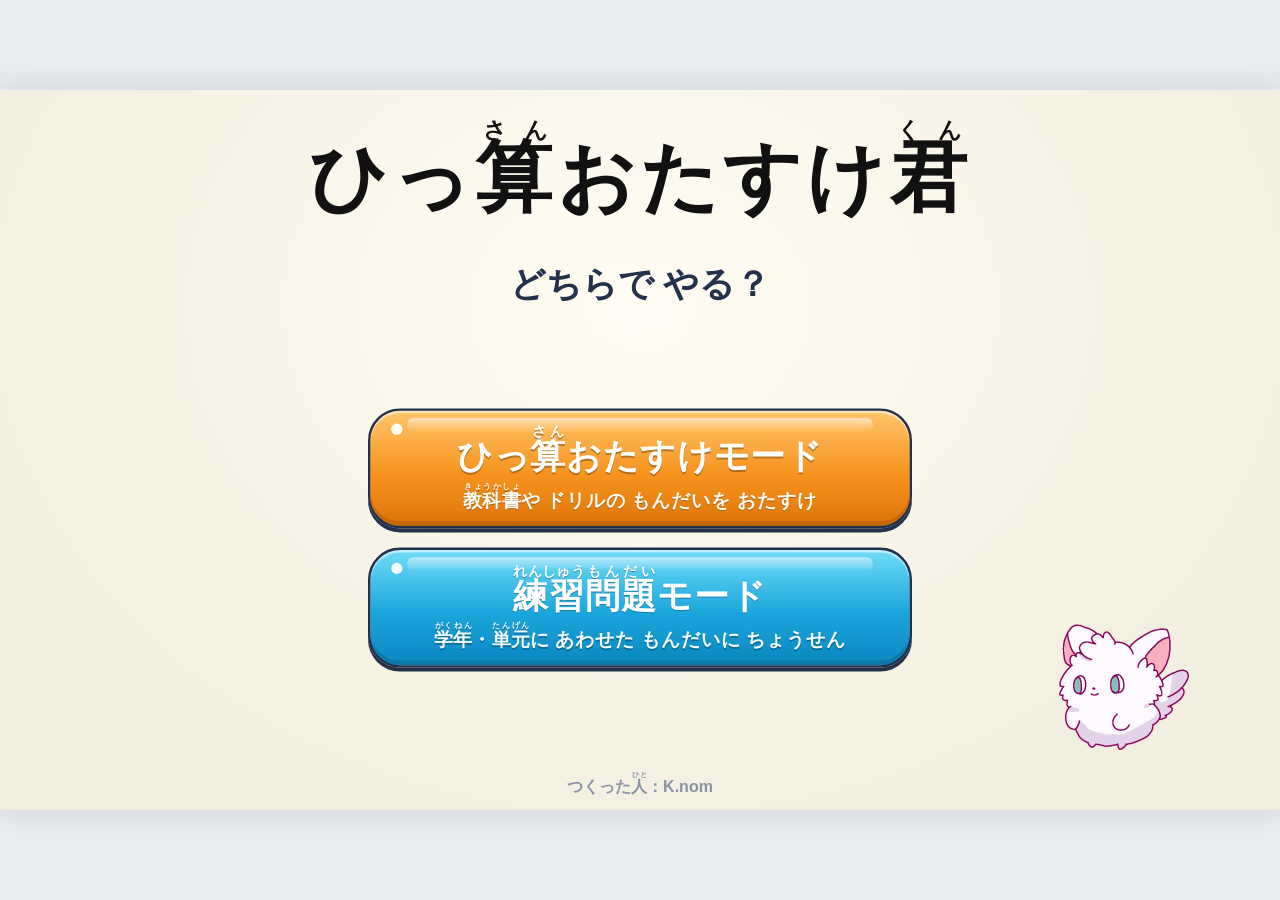
<file: src/index.html>
<!doctype html>
<html lang="ja">
<head>
<meta charset="utf-8">
<meta name="viewport" content="width=device-width,initial-scale=1">
<title>ひっ算おたすけ君</title>
<link rel="stylesheet" href="style.css">
</head>
<body>
<div id="stage">
  <header id="top">
    <h1 class="ttl">ひっ<ruby>算<rt>さん</rt></ruby>おたすけ<ruby>君<rt>くん</rt></ruby><span class="badge prog" id="prog" hidden></span></h1>
    <div class="hbtns">
      <button class="gb g-cyan" id="bBack"><svg viewBox="0 0 32 32"><path d="M19 7 10 16l9 9" /></svg>もどす</button>
      <button class="gb g-green" id="bFwd">すすむ<svg viewBox="0 0 32 32"><path d="M13 7l9 9-9 9" /></svg></button>
      <button class="gb g-orange" id="bReset"><svg viewBox="0 0 32 32"><path d="M8 17a8 8 0 1 0 2.6-6" /><path d="M9 5v6h6" /></svg>リセット</button>
      <button class="gb g-navy" id="bSet"><svg viewBox="0 0 32 32" class="gear"><circle cx="16" cy="16" r="7.5" /><path d="M16 2.5v5M16 24.5v5M2.5 16h5M24.5 16h5M6.5 6.5l3.5 3.5M22 22l3.5 3.5M6.5 25.5 10 22M22 10l3.5-3.5" /></svg>せってい</button>
    </div>
  </header>

  <div id="note">
    <svg id="grid"></svg>
    <div id="shiki"><ruby>式<rt>しき</rt></ruby></div>
    <div id="hlL"></div>
    <svg id="lineL"></svg>
    <div id="markL"></div>
    <div id="boxL"></div>
    <div id="flyL"></div>
    <svg id="fxL"></svg>
  </div>

  <div id="bubble"><div id="say"></div><div id="sayBtns"></div></div>
  <div id="charaW"><img id="chara" src="assets/chara.png" alt=""></div>
  <div id="pad"></div>
  <div id="endCard" hidden>
    <div class="etxt" id="eTxt">つぎの <ruby>式<rt>しき</rt></ruby>を<br><ruby>入<rt>い</rt></ruby>れる？</div>
    <button class="gb g-green" id="bNew">あたらしい<ruby>式<rt>しき</rt></ruby></button>
    <button class="gb g-gray" id="bStay">このまま みる</button>
  </div>

  <div id="assist" hidden>
    <div class="ahead">
      <div id="aTitle"></div>
      <button class="gb g-cyan sm" id="aAgain">もういちど</button>
      <button class="gb g-gray sm" id="aClose">とじる</button>
    </div>
    <div id="aBody"></div>
  </div>

  <div id="home" hidden>
    <div class="hTtl" id="hTtl"></div>
    <div class="hQ" id="hQ"></div>
    <div class="hBtns" id="hBtns"></div>
    <button class="gb g-gray" id="hBack"><svg viewBox="0 0 32 32"><path d="M19 7 10 16l9 9" /></svg>もどる</button>
    <img class="hChara" src="assets/chara.png" alt="">
    <div class="hCredit">つくった<ruby>人<rt>ひと</rt></ruby>：K.nom</div>
  </div>

  <div id="modal" hidden><div class="card" id="mCard"></div></div>
  <div id="confL"></div>
</div>
<script src="logic.js"></script>
<script src="drill.js"></script>
<script src="app.js"></script>
</body>
</html>
</file>
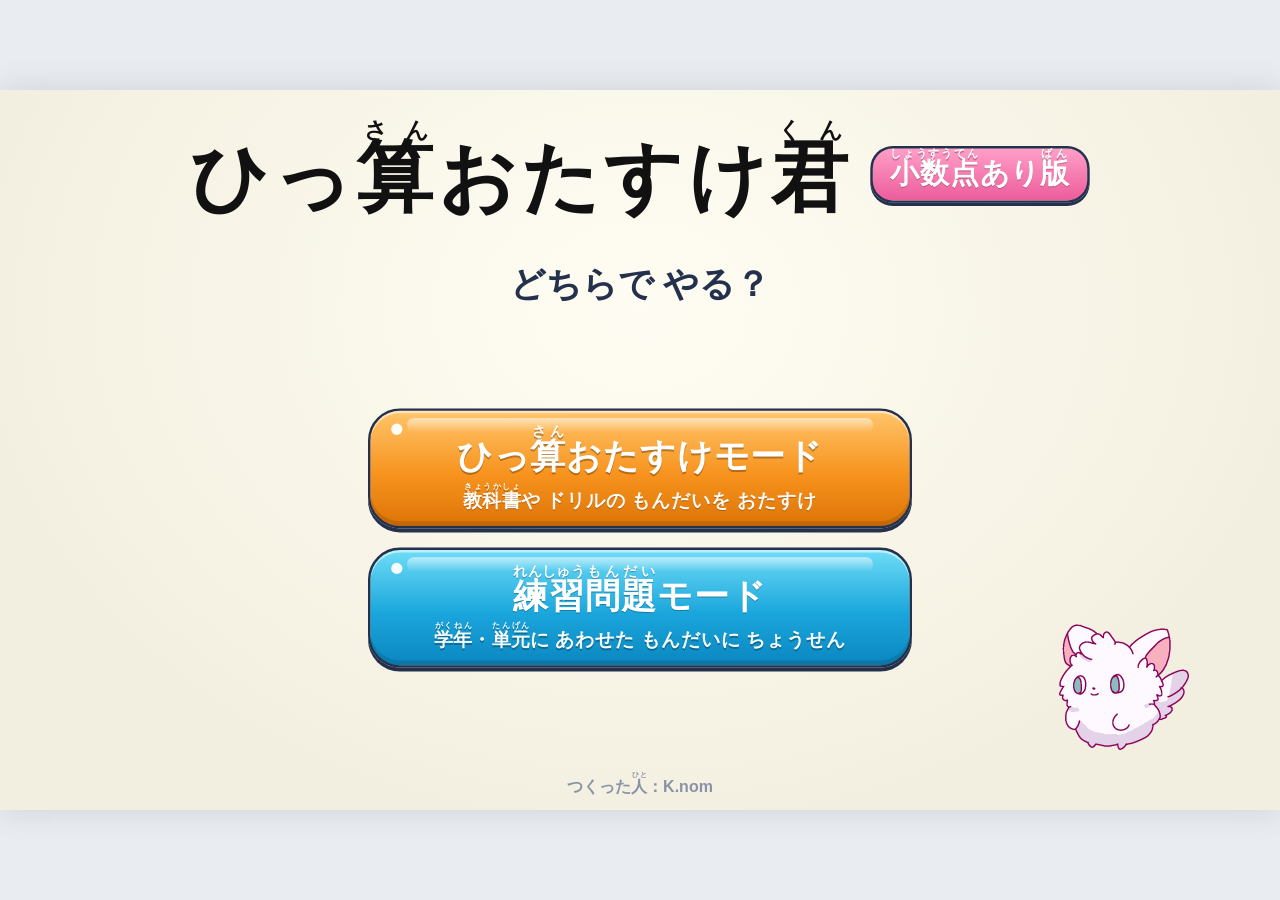
<file: src/shousu.html>
<!doctype html>
<html lang="ja">
<head>
<meta charset="utf-8">
<meta name="viewport" content="width=device-width,initial-scale=1">
<title>ひっ算おたすけ君 小数点あり版</title>
<link rel="stylesheet" href="style.css">
</head>
<body>
<div id="stage">
  <header id="top">
    <h1 class="ttl">ひっ<ruby>算<rt>さん</rt></ruby>おたすけ<ruby>君<rt>くん</rt></ruby><span class="badge" id="verBadge"><ruby>小数点<rt>しょうすうてん</rt></ruby>あり<ruby>版<rt>ばん</rt></ruby></span><span class="badge prog" id="prog" hidden></span></h1>
    <div class="hbtns">
      <button class="gb g-cyan" id="bBack"><svg viewBox="0 0 32 32"><path d="M19 7 10 16l9 9" /></svg>もどす</button>
      <button class="gb g-green" id="bFwd">すすむ<svg viewBox="0 0 32 32"><path d="M13 7l9 9-9 9" /></svg></button>
      <button class="gb g-orange" id="bReset"><svg viewBox="0 0 32 32"><path d="M8 17a8 8 0 1 0 2.6-6" /><path d="M9 5v6h6" /></svg>リセット</button>
      <button class="gb g-navy" id="bSet"><svg viewBox="0 0 32 32" class="gear"><circle cx="16" cy="16" r="7.5" /><path d="M16 2.5v5M16 24.5v5M2.5 16h5M24.5 16h5M6.5 6.5l3.5 3.5M22 22l3.5 3.5M6.5 25.5 10 22M22 10l3.5-3.5" /></svg>せってい</button>
    </div>
  </header>

  <div id="note">
    <svg id="grid"></svg>
    <div id="shiki"><ruby>式<rt>しき</rt></ruby></div>
    <div id="hlL"></div>
    <svg id="lineL"></svg>
    <div id="markL"></div>
    <div id="boxL"></div>
    <div id="flyL"></div>
    <svg id="fxL"></svg>
  </div>

  <div id="bubble"><div id="say"></div><div id="sayBtns"></div></div>
  <div id="charaW"><img id="chara" src="assets/chara.png" alt=""></div>
  <div id="pad"></div>
  <div id="endCard" hidden>
    <div class="etxt" id="eTxt">つぎの <ruby>式<rt>しき</rt></ruby>を<br><ruby>入<rt>い</rt></ruby>れる？</div>
    <button class="gb g-green" id="bNew">あたらしい<ruby>式<rt>しき</rt></ruby></button>
    <button class="gb g-gray" id="bStay">このまま みる</button>
  </div>

  <div id="assist" hidden>
    <div class="ahead">
      <div id="aTitle"></div>
      <button class="gb g-cyan sm" id="aAgain">もういちど</button>
      <button class="gb g-gray sm" id="aClose">とじる</button>
    </div>
    <div id="aBody"></div>
  </div>

  <div id="home" hidden>
    <div class="hTtl" id="hTtl"></div>
    <div class="hQ" id="hQ"></div>
    <div class="hBtns" id="hBtns"></div>
    <button class="gb g-gray" id="hBack"><svg viewBox="0 0 32 32"><path d="M19 7 10 16l9 9" /></svg>もどる</button>
    <img class="hChara" src="assets/chara.png" alt="">
    <div class="hCredit">つくった<ruby>人<rt>ひと</rt></ruby>：K.nom</div>
  </div>

  <div id="modal" hidden><div class="card" id="mCard"></div></div>
  <div id="confL"></div>
</div>
<script src="logic.js"></script>
<script src="logic-dec.js"></script>
<script src="drill.js"></script>
<script src="app.js"></script>
</body>
</html>
</file>
<file: src/style.css>
:root{
  --f:"UD デジタル 教科書体 NK-R","UD デジタル 教科書体 N-R","UD Digi Kyokasho NK-R","UD Digi Kyokasho N-R","BIZ UDPGothic","Meiryo",sans-serif;
  --fb:"UD デジタル 教科書体 NK-B","UD デジタル 教科書体 N-B","UD Digi Kyokasho NK-B","UD Digi Kyokasho N-B","BIZ UDPGothic","Meiryo",sans-serif;
  --ink:#1c2233; --kid:#183a8c; --carry:#e8590c; --borrow:#1971c2;
  --grid:#3aa0d0; --gridL:#8ccbe8; --navy:#24314d; --cell:56px;
}
*{box-sizing:border-box;margin:0;padding:0}
html,body{width:100%;height:100%;overflow:hidden;background:#e9edf2;touch-action:manipulation;overscroll-behavior:none}
body{font-family:var(--f);color:var(--ink);user-select:none;-webkit-user-select:none}
button{font-family:var(--fb);cursor:pointer}
ruby rt{font-size:.36em;letter-spacing:0;font-weight:700}
#stage{position:absolute;left:50%;top:50%;width:1600px;height:900px;transform-origin:center;overflow:hidden;
  background:#fdfcf8;box-shadow:0 0 40px rgba(0,0,0,.12)}

/* ---- ヘッダー ---- */
#top{position:absolute;left:0;right:0;top:0;height:100px}
.ttl{position:absolute;left:44px;top:10px;font:700 60px/1.3 var(--fb);letter-spacing:2px;color:#111}
.ttl rt{font-size:.3em}
.hbtns{position:absolute;right:20px;top:22px;display:flex;gap:14px}
.hbtns .gb{width:190px}

/* ---- つやつやボタン（まなびバトル風） ---- */
.gb{position:relative;height:64px;border-radius:32px;border:3px solid var(--navy);color:#fff;font-size:28px;font-weight:700;
  display:flex;align-items:center;justify-content:center;gap:8px;letter-spacing:1px;
  text-shadow:0 2px 0 rgba(0,0,0,.28);box-shadow:0 5px 0 var(--navy),inset 0 3px 0 rgba(255,255,255,.55),inset 0 -6px 0 rgba(0,0,0,.12);
  transition:transform .07s,box-shadow .07s,filter .1s}
.gb::before{content:"";position:absolute;left:16px;top:9px;width:10px;height:10px;border-radius:50%;background:#fff;opacity:.95}
.gb::after{content:"";position:absolute;left:30px;right:30px;top:6px;height:12px;border-radius:8px;background:linear-gradient(rgba(255,255,255,.55),rgba(255,255,255,0))}
.gb:hover:not(:disabled){filter:brightness(1.08)}
.gb:active:not(:disabled){transform:translateY(4px);box-shadow:0 1px 0 var(--navy),inset 0 3px 0 rgba(255,255,255,.5)}
.gb:disabled{filter:grayscale(.85) brightness(1.05);opacity:.45;cursor:default}
.gb svg{width:30px;height:30px;fill:none;stroke:#fff;stroke-width:4;stroke-linecap:round;stroke-linejoin:round;filter:drop-shadow(0 2px 0 rgba(0,0,0,.25));flex:none}
.gb svg.gear circle{stroke-width:4}
.gb svg.gear path{stroke-width:4.5;stroke-linecap:butt}
.nb{white-space:nowrap}
.g-cyan{background:linear-gradient(180deg,#6fdcf7,#1aa6dc 55%,#0b86c0)}
.g-green{background:linear-gradient(180deg,#8be38a,#2fb85a 55%,#1d9446)}
.g-orange{background:linear-gradient(180deg,#ffc56b,#f7931e 55%,#dd7406)}
.g-navy{background:linear-gradient(180deg,#8a7cf0,#5b48d6 55%,#4331b5)}
.g-pink{background:linear-gradient(180deg,#ff9fc8,#ec5c9b 55%,#cf3f7f)}
.g-gray{background:linear-gradient(180deg,#b9c3d1,#7f8ba0 55%,#66728a)}
.g-pearl{background:linear-gradient(180deg,#ffffff,#eef2f8 60%,#d9e1ec);color:var(--navy);text-shadow:none}
.g-pearl::after{display:none}
.gb.sm{height:52px;font-size:24px;border-radius:26px;box-shadow:0 4px 0 var(--navy),inset 0 3px 0 rgba(255,255,255,.55)}
.gb.sm::before{left:13px;top:7px;width:8px;height:8px}

/* ---- ノート ---- */
#note{position:absolute;left:52px;top:116px;width:1008px;height:728px}
#note>*{position:absolute;left:0;top:0;width:1008px;height:728px}
#grid{overflow:visible}
#hlL,#markL,#boxL,#flyL{pointer-events:none}
#boxL{pointer-events:auto;width:0;height:0}
#shiki{width:56px!important;height:56px!important;display:flex;align-items:center;justify-content:center;font:700 34px var(--fb);padding-top:8px}
#shiki rt{font-size:.38em}
#lineL,#fxL{overflow:visible;pointer-events:none}

.mk{position:absolute;width:56px;height:56px;display:flex;align-items:center;justify-content:center;font-size:44px;line-height:1;color:var(--ink)}
.mk.f{font-size:38px}
.mk.u{color:var(--kid)}
.mk.o{font-size:42px}
.mk.s{width:28px;height:28px;font-size:23px;font-weight:700;letter-spacing:-1px}
.mk.cy{color:var(--carry)}
.mk.s.bw{color:var(--borrow)}
.mk.s.sm{font-size:19px;width:26px}
.mk.x::after{content:"";position:absolute;left:14px;right:14px;top:50%;height:3px;border-radius:2px;background:var(--borrow);transform:rotate(-58deg)}
.mk.g{opacity:0}
.mk.g.nw{animation:gone 2s ease forwards}
.mk.nw{animation:pop .5s cubic-bezier(.2,1.7,.45,1) both}
.mk.s.nw{animation:popS .6s cubic-bezier(.2,1.7,.45,1) both}
.mk.late{animation-delay:.55s}
.mk.x.nw::after{animation:slash .4s ease-out both}
@keyframes pop{0%{transform:scale(.2);opacity:0}100%{transform:scale(1);opacity:1}}
@keyframes popS{0%{transform:scale(.2);opacity:0;text-shadow:0 0 0 #fff}50%{transform:scale(1.7);opacity:1}100%{transform:scale(1)}}
@keyframes slash{0%{transform:rotate(-58deg) scaleX(0)}100%{transform:rotate(-58deg) scaleX(1)}}
@keyframes gone{0%{opacity:0;transform:scale(.3)}15%{opacity:1;transform:scale(1)}60%{opacity:1}100%{opacity:0;transform:translateY(-10px)}}

.hl{position:absolute;background:rgba(255,226,0,.55);border-radius:12px 6px 14px 8px;mix-blend-mode:multiply;animation:swipe .4s ease-out both}
.hl.s{background:rgba(255,200,0,.45)}
@keyframes swipe{0%{clip-path:inset(0 0 100% 0)}100%{clip-path:inset(0 0 0 0)}}

.box{position:absolute;border:4px solid #ff3b3b;border-radius:6px;background:rgba(255,255,255,.35);cursor:pointer;
  animation:glow 1.3s ease-in-out infinite}
.box.shake{animation:shake .45s, glow 1.3s ease-in-out .45s infinite}
@keyframes glow{0%,100%{box-shadow:0 0 0 2px rgba(255,59,59,.15),0 0 10px 2px rgba(255,59,59,.35)}50%{box-shadow:0 0 0 2px rgba(255,59,59,.35),0 0 22px 6px rgba(255,59,59,.55)}}
@keyframes shake{0%,100%{transform:translateX(0)}20%{transform:translateX(-9px)}40%{transform:translateX(9px)}60%{transform:translateX(-6px)}80%{transform:translateX(6px)}}
.bd{position:absolute;top:0;width:48px;height:48px;display:flex;align-items:center;justify-content:center;font-size:44px;color:var(--kid)}
.bd.f{font-size:38px;color:var(--ink)}
.caret{position:absolute;top:38px;width:24px;height:4px;background:#ff3b3b;border-radius:2px;animation:blink 1s steps(1) infinite}
@keyframes blink{50%{opacity:0}}
.fly{position:absolute;width:56px;height:56px;display:flex;align-items:center;justify-content:center;font:700 40px var(--f);color:var(--carry);
  transition:transform .55s cubic-bezier(.5,-0.2,.4,1.2),font-size .55s;z-index:5}
.fly.dn{color:var(--kid);font-size:44px}

/* ---- ふきだし ---- */
#bubble{position:absolute;left:1084px;top:104px;width:496px;height:300px;background:#ebe7d8;border-radius:64px}
#bubble::after{content:"";position:absolute;left:84px;bottom:-60px;width:64px;height:66px;background:#ebe7d8;clip-path:polygon(0 0,100% 0,8% 100%)}
#say{position:absolute;left:40px;right:34px;top:30px;bottom:30px;font:700 40px/1.6 var(--fb);color:#222;display:flex;flex-direction:column;justify-content:center;overflow:hidden;word-break:auto-phrase;line-break:strict}
#say.btns{bottom:94px}
#say .ng{color:#e03131}
#say .sub{font-size:.8em;color:#444}
#say .ok{color:#1d8f43}
#say .num{color:#d6336c}
#sayBtns{position:absolute;right:30px;bottom:26px;display:flex;gap:12px}
#sayBtns .gb{width:236px;white-space:nowrap;font-size:23px;letter-spacing:0}

/* ---- キャラ ---- */
#charaW{position:absolute;left:1086px;top:476px;width:220px;height:220px;animation:bob 2.6s ease-in-out infinite}
#chara{width:100%;height:100%;transform:scaleX(-1);display:block}
#charaW.hop{animation:hop .55s ease}
#charaW.shake{animation:nope .5s ease}
#charaW.jump{animation:jump 1.1s ease}
@keyframes bob{0%,100%{transform:translateY(0)}50%{transform:translateY(-8px)}}
@keyframes hop{0%,100%{transform:translateY(0)}40%{transform:translateY(-34px)}}
@keyframes nope{0%,100%{transform:rotate(0)}25%{transform:rotate(-8deg)}75%{transform:rotate(8deg)}}
@keyframes jump{0%,100%{transform:translateY(0) rotate(0)}25%{transform:translateY(-70px) rotate(-10deg)}50%{transform:translateY(0)}70%{transform:translateY(-36px) rotate(8deg)}}

/* ---- テンキー ---- */
#pad{position:absolute;left:1300px;top:438px;width:280px;height:352px;display:grid;grid-template-columns:repeat(4,64px);grid-auto-rows:64px;gap:8px}
#pad .gb{width:auto;height:64px;font-size:34px;border-radius:16px;letter-spacing:0}
#pad .gb::before{left:9px;top:7px;width:7px;height:7px}
#pad .gb::after{left:14px;right:14px;top:5px;height:9px}
#pad .w2{grid-column:span 2}
#pad .w4{grid-column:span 4;font-size:30px}
#pad .gb.op{font-size:38px}
#pad[hidden]{display:none}

#endCard{position:absolute;left:1300px;top:438px;width:280px;height:352px;background:#fff;border:4px solid var(--navy);border-radius:26px;
  box-shadow:0 6px 0 var(--navy);display:flex;flex-direction:column;align-items:stretch;justify-content:center;gap:22px;padding:22px 20px;animation:pop .5s cubic-bezier(.2,1.5,.45,1)}
#endCard[hidden]{display:none}
#endCard .etxt{font:700 30px/1.45 var(--fb);text-align:center}
#endCard .gb{font-size:26px}

/* ---- アシスト ---- */
#assist{position:absolute;left:52px;width:1008px;height:316px;background:#fffef9;border:4px solid var(--navy);border-radius:26px;
  box-shadow:0 8px 0 rgba(36,49,77,.9),0 18px 40px rgba(0,0,0,.25);z-index:20;animation:up .35s cubic-bezier(.2,1.3,.45,1)}
#assist[hidden]{display:none}
@keyframes up{0%{transform:translateY(40px);opacity:0}100%{transform:none;opacity:1}}
.ahead{position:absolute;left:0;right:0;top:0;height:70px;display:flex;align-items:center;gap:12px;padding:0 18px 0 26px;border-bottom:3px dashed #d6dbe4}
#aTitle{flex:1;font:700 30px var(--fb);color:var(--navy)}
#aTitle rt{font-size:.38em}
.ahead .gb{width:170px}
#aBody{position:absolute;left:0;right:0;top:72px;bottom:0}
#aBody svg{width:100%;height:100%}
.asv text{font-family:var(--fb);font-weight:700}
.st{opacity:0;animation:fin .5s ease-out forwards}
.dr{stroke-dasharray:300;stroke-dashoffset:300;animation:draw .6s ease-out forwards}
@keyframes fin{0%{opacity:0;transform:translateY(8px)}100%{opacity:1;transform:none}}
@keyframes draw{100%{stroke-dashoffset:0}}
.kuku{display:grid;grid-template-columns:repeat(3,1fr);gap:10px 18px;padding:16px 30px 0}
.kuku div{font:700 34px/58px var(--fb);text-align:center;border-radius:14px;background:#f1f4f9}
.kuku div.on{background:#ffe066;box-shadow:inset 0 0 0 3px #f59f00}
.knote{position:absolute;left:30px;right:30px;bottom:12px;font:700 24px var(--fb);color:#c2255c;text-align:center}
.kuku.n{padding-top:8px}
.kuku.n div{line-height:50px}

/* ---- モーダル ---- */
#modal{position:absolute;inset:0;background:rgba(20,30,50,.45);z-index:50;display:flex;align-items:center;justify-content:center}
#modal[hidden]{display:none}
.card{width:860px;background:#fff;border:4px solid var(--navy);border-radius:30px;box-shadow:0 8px 0 var(--navy);padding:34px 44px 38px;animation:pop .35s cubic-bezier(.2,1.4,.45,1)}
.card h2{font:700 40px var(--fb);text-align:center;margin-bottom:22px}
.card p{font:700 30px/1.6 var(--fb);text-align:center;margin-bottom:28px}
.card .row{display:flex;gap:20px;justify-content:center}
.card .row .gb{width:260px}
.opt{display:flex;align-items:center;gap:16px;margin:0 0 20px}
.opt .lbl{width:300px;font:700 28px var(--fb)}
.opt .seg{display:flex;gap:12px;flex:1}
.opt .seg .gb{flex:1;width:0;font-size:24px;height:60px}
.opt .seg .gb:not(.on){background:linear-gradient(180deg,#fff,#edf1f7 60%,#d9e1ec);color:var(--navy);text-shadow:none}
.opt .seg .gb:not(.on)::after{display:none}
.prev{display:inline-block;width:56px;height:56px;vertical-align:middle}
.credit{margin-top:6px;font:700 20px var(--fb);color:#6b7489;text-align:center}

/* ---- はなまる・紙ふぶき ---- */
.hana{fill:none;stroke:#e03131;stroke-width:5;stroke-linecap:round;stroke-linejoin:round}
#confL{position:absolute;inset:0;pointer-events:none;z-index:40;overflow:hidden}
.cf{position:absolute;top:-30px;width:16px;height:22px;border-radius:3px;animation:fall 2.2s ease-in forwards}
@keyframes fall{0%{transform:translateY(0) rotate(0)}100%{transform:translateY(1000px) rotate(720deg)}}
.ver{position:absolute;left:54px;bottom:6px;font:700 16px var(--fb);color:#9aa3b5}

/* ---- 小数点あり版 ---- */
.ttl:has(.badge){font-size:52px;top:14px}
.ttl .badge{display:inline-block;vertical-align:middle;margin-left:12px;padding:6px 16px 7px;border-radius:22px;background:linear-gradient(180deg,#ff9fc8,#ec5c9b);
  border:3px solid var(--navy);color:#fff;font-size:26px;letter-spacing:1px;text-shadow:0 2px 0 rgba(0,0,0,.25);box-shadow:0 3px 0 var(--navy);position:relative;top:-6px}
.bpt{position:absolute;top:39px;width:11px;height:11px;border-radius:50%;background:var(--kid)}
.mk.aux{color:#4dabf7}
.mk.zx::after{background:#e03131;transform:rotate(-58deg)}
.pp{transform-box:fill-box;transform-origin:center;animation:pop .5s cubic-bezier(.2,1.7,.45,1) both}
.cand{position:absolute;width:42px;height:42px;border-radius:50%;border:3px dashed #ff3b3b;background:rgba(255,255,255,.75);cursor:pointer;
  display:flex;align-items:center;justify-content:center;animation:glow 1.3s ease-in-out infinite;z-index:3}
.cand i{width:11px;height:11px;border-radius:50%;background:#ff8787}
.cand:hover{background:#fff0f0}.cand:hover i{background:#e03131}
.zc{position:absolute;width:50px;height:50px;border-radius:8px;border:3px dashed #ff3b3b;cursor:pointer;animation:glow 1.3s ease-in-out infinite}
.zc:hover{background:rgba(255,59,59,.12)}
.cand.shake,.zc.shake{animation:shake .45s}
#sayBtns .gb.ch{width:150px}
.dm{display:flex;flex-direction:column;gap:16px;align-items:center}
.dm .gb{display:block;width:560px;height:auto;min-height:84px;padding:12px 20px;font-size:30px;line-height:1.5;border-radius:28px;text-align:center}
.dm .gb small{display:block;font-size:20px;opacity:.95;line-height:1.3}
.dm .gb rt{font-size:.4em}
#pad .gb.pt{font-size:40px}

/* ---- タイトル（逆転裁判のように ボタンで ページを かえる） ---- */
#home{position:absolute;inset:0;z-index:30;background:radial-gradient(ellipse at 50% 30%,#fffdf3,#f3efe0 75%)}
#home[hidden]{display:none}
.hTtl{position:absolute;left:0;right:0;top:36px;text-align:center;font:700 96px/1.3 var(--fb);letter-spacing:6px;color:#111;white-space:nowrap}
.hTtl rt{font-size:.3em;letter-spacing:2px}
.hBadge{display:inline-block;vertical-align:middle;margin-left:22px;padding:8px 22px 10px;border-radius:28px;background:linear-gradient(180deg,#ff9fc8,#ec5c9b);
  border:3px solid var(--navy);color:#fff;font-size:36px;letter-spacing:1px;text-shadow:0 2px 0 rgba(0,0,0,.25);box-shadow:0 4px 0 var(--navy);position:relative;top:-12px}
.hBadge rt{font-size:.38em}
.hQ{position:absolute;left:0;right:0;top:212px;text-align:center;font:700 44px/1.4 var(--fb);color:var(--navy)}
.hQ rt{font-size:.4em}
.hBtns{position:absolute;left:330px;top:300px;width:940px;height:520px;display:grid;gap:24px;align-content:center}
.hBtns.c1{grid-template-columns:680px;justify-content:center}
.hBtns.c2{grid-template-columns:repeat(2,440px);justify-content:center}
.hBtns.c3{grid-template-columns:repeat(3,280px);justify-content:center}
.hBtns .gb{width:auto;height:150px;border-radius:40px;flex-direction:column;gap:6px;font-size:44px;line-height:1.25;letter-spacing:1px}
.hBtns.c1.n3 .gb{height:136px}
.hBtns.c2 .gb{height:136px;border-radius:34px}
.hBtns.c2.u4 .gb{height:180px}
.hBtns.c2 .mt{font-size:31px;letter-spacing:0}
.hBtns.c3 .gb{height:200px}
.hBtns .gb .mt{display:block;white-space:nowrap}
.hBtns .gb small{display:block;font-size:24px;letter-spacing:0;opacity:.96;white-space:nowrap}
.hBtns.c2 .gb small{font-size:22px}
.hBtns .gb rt{font-size:.4em}
.hBtns .gb::before{left:26px;top:16px;width:14px;height:14px}
.hBtns .gb::after{left:46px;right:46px;top:9px;height:18px}
#hBack{position:absolute;left:52px;bottom:52px;width:190px}
#hBack[hidden]{display:none}
.hChara{position:absolute;right:70px;bottom:70px;width:250px;height:250px;transform:scaleX(-1);animation:bobH 2.6s ease-in-out infinite}
@keyframes bobH{0%,100%{transform:scaleX(-1) translateY(0)}50%{transform:scaleX(-1) translateY(-10px)}}
.hCredit{position:absolute;left:0;right:0;bottom:16px;text-align:center;font:700 20px var(--fb);color:#8a93a6}
.hCredit rt{font-size:.45em}
.ttl .badge[hidden]{display:none}
.ttl .badge.prog{background:linear-gradient(180deg,#6fdcf7,#1aa6dc);min-width:150px;text-align:center}
.ttl:has(.prog:not([hidden])){font-size:52px;top:14px}
.nomiss{color:#e8590c}

/* ---- けっか ---- */
.rsInfo{display:flex;justify-content:center;gap:12px;flex-wrap:wrap;margin:0 0 14px}
.rsInfo span{font:700 24px/1.4 var(--fb);padding:4px 16px;border-radius:18px;background:#eef2f8;color:var(--navy);white-space:nowrap}
.rsInfo rt{font-size:.4em}
.rsLbl{text-align:center;font:700 28px var(--fb);color:var(--ink)}
.score{font:700 110px/1 var(--fb);text-align:center;color:#e03131;margin:6px 0 10px}
.score small{font-size:40px;color:var(--ink);margin-left:6px}
.rsRow{display:flex;justify-content:center;gap:10px;margin:0 0 18px}
.rsRow span{width:56px;height:56px;border-radius:50%;display:flex;align-items:center;justify-content:center;font:700 32px var(--fb);border:3px solid}
.rsRow .o{color:#e03131;border-color:#e03131;background:#fff5f5}
.rsRow .x{color:#868e96;border-color:#ced4da;background:#f8f9fa}
.card p.rsMsg{font-size:28px;margin-bottom:22px}
.card .row.r3 .gb{width:240px;font-size:25px;white-space:nowrap;letter-spacing:0}
.card p rt,.card h2 rt,.card .gb rt{font-size:.4em}
</file>
